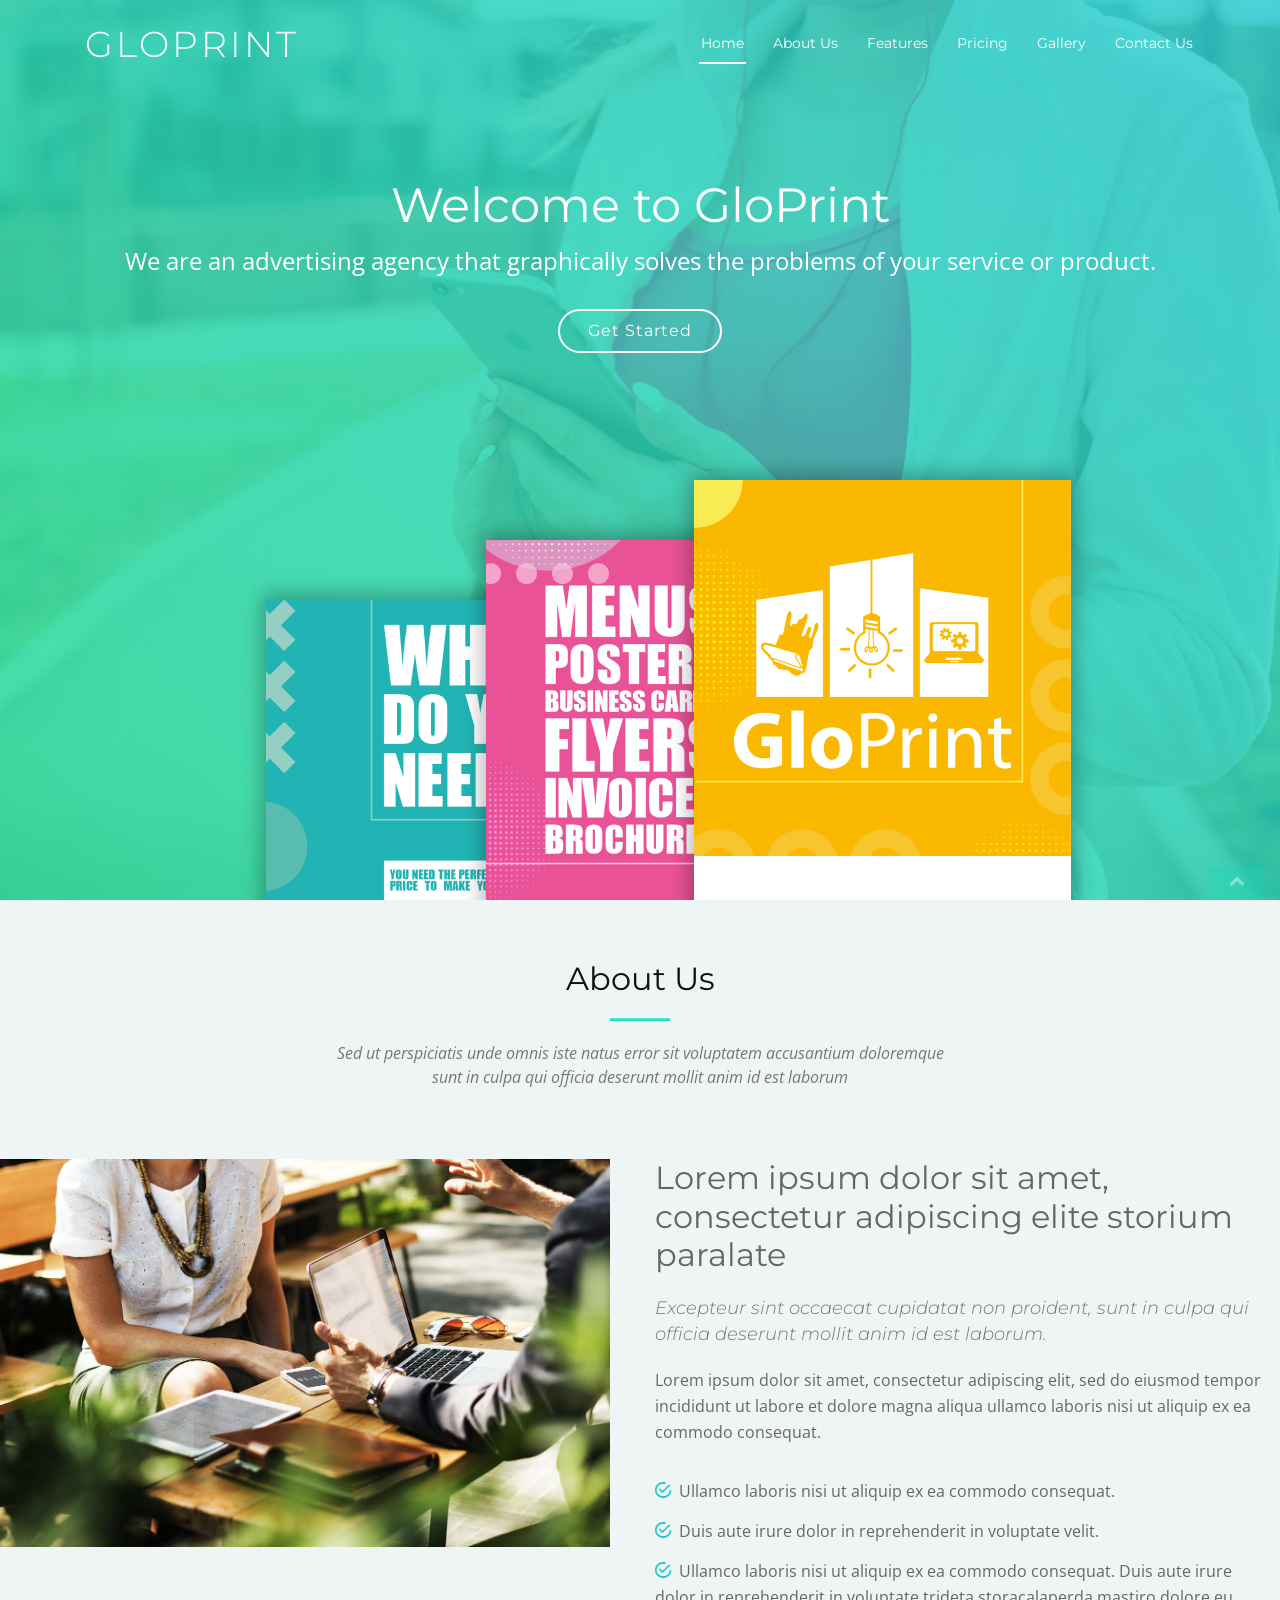
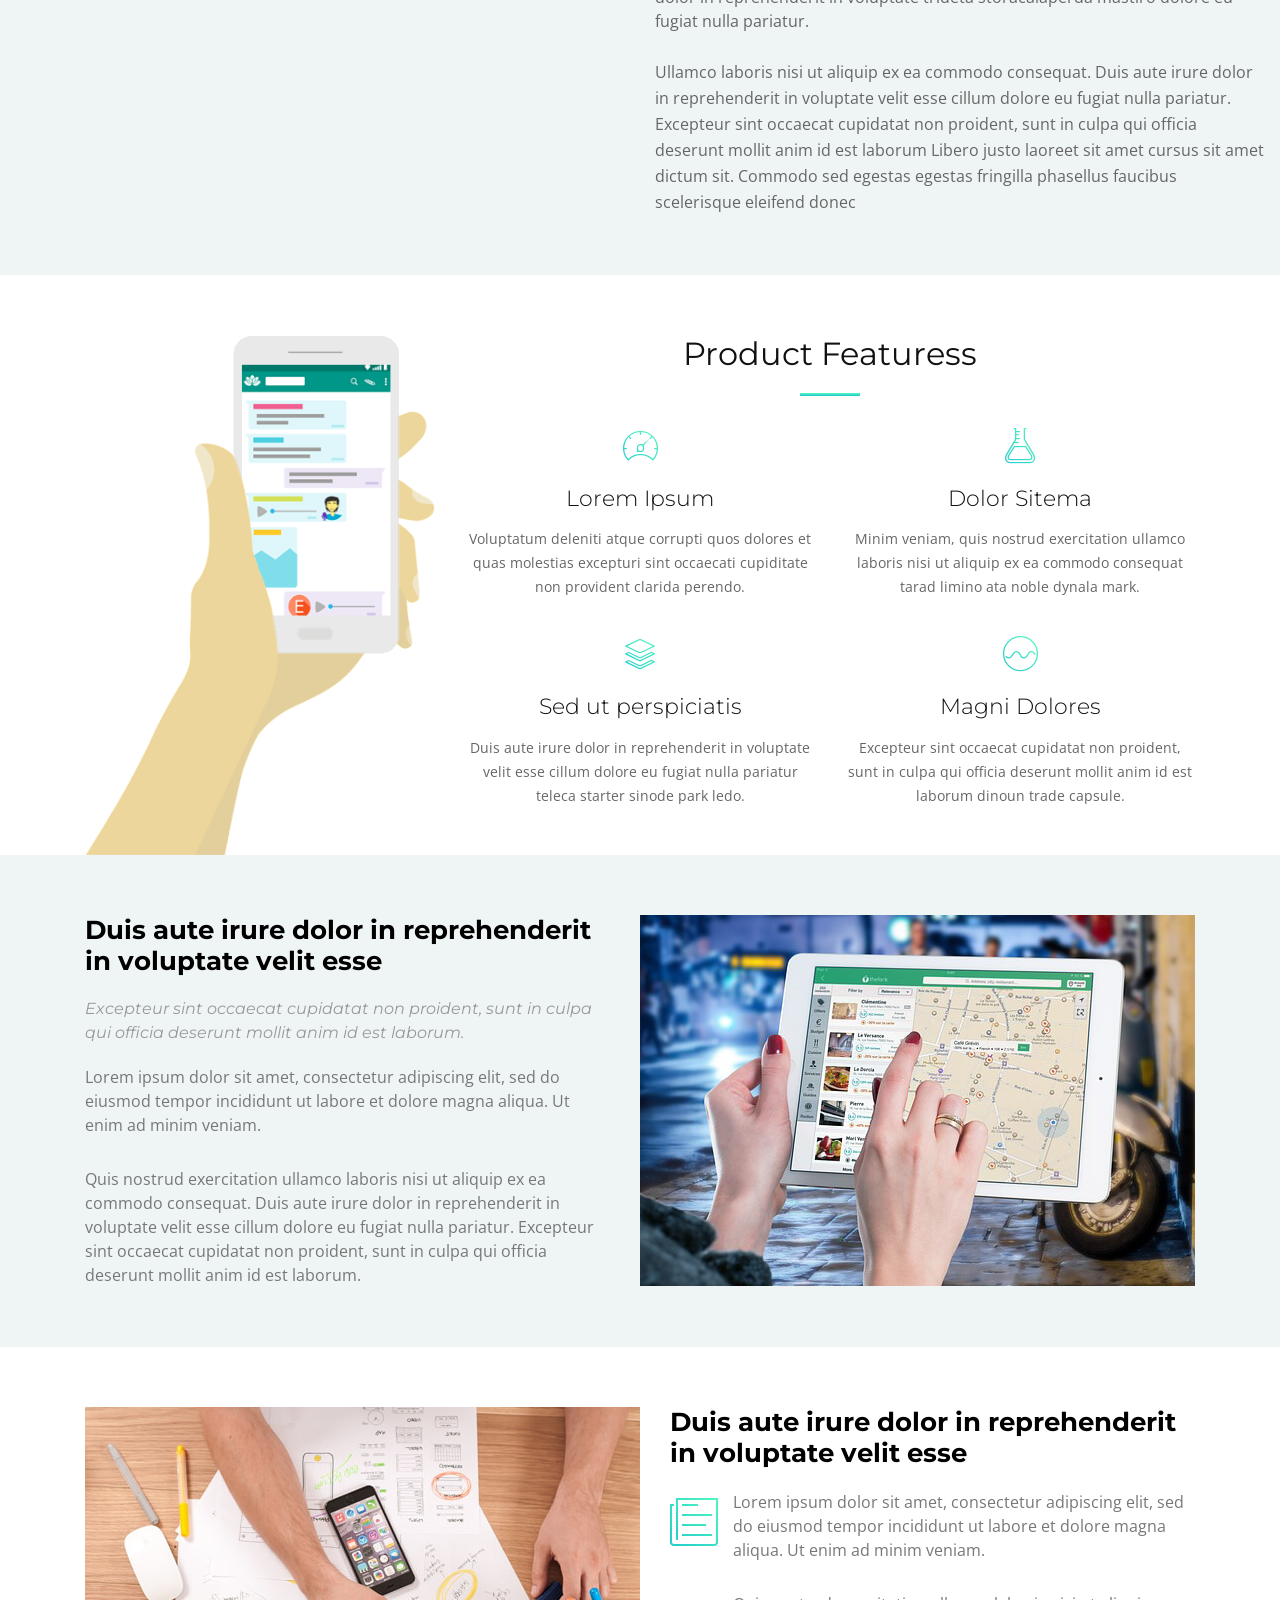
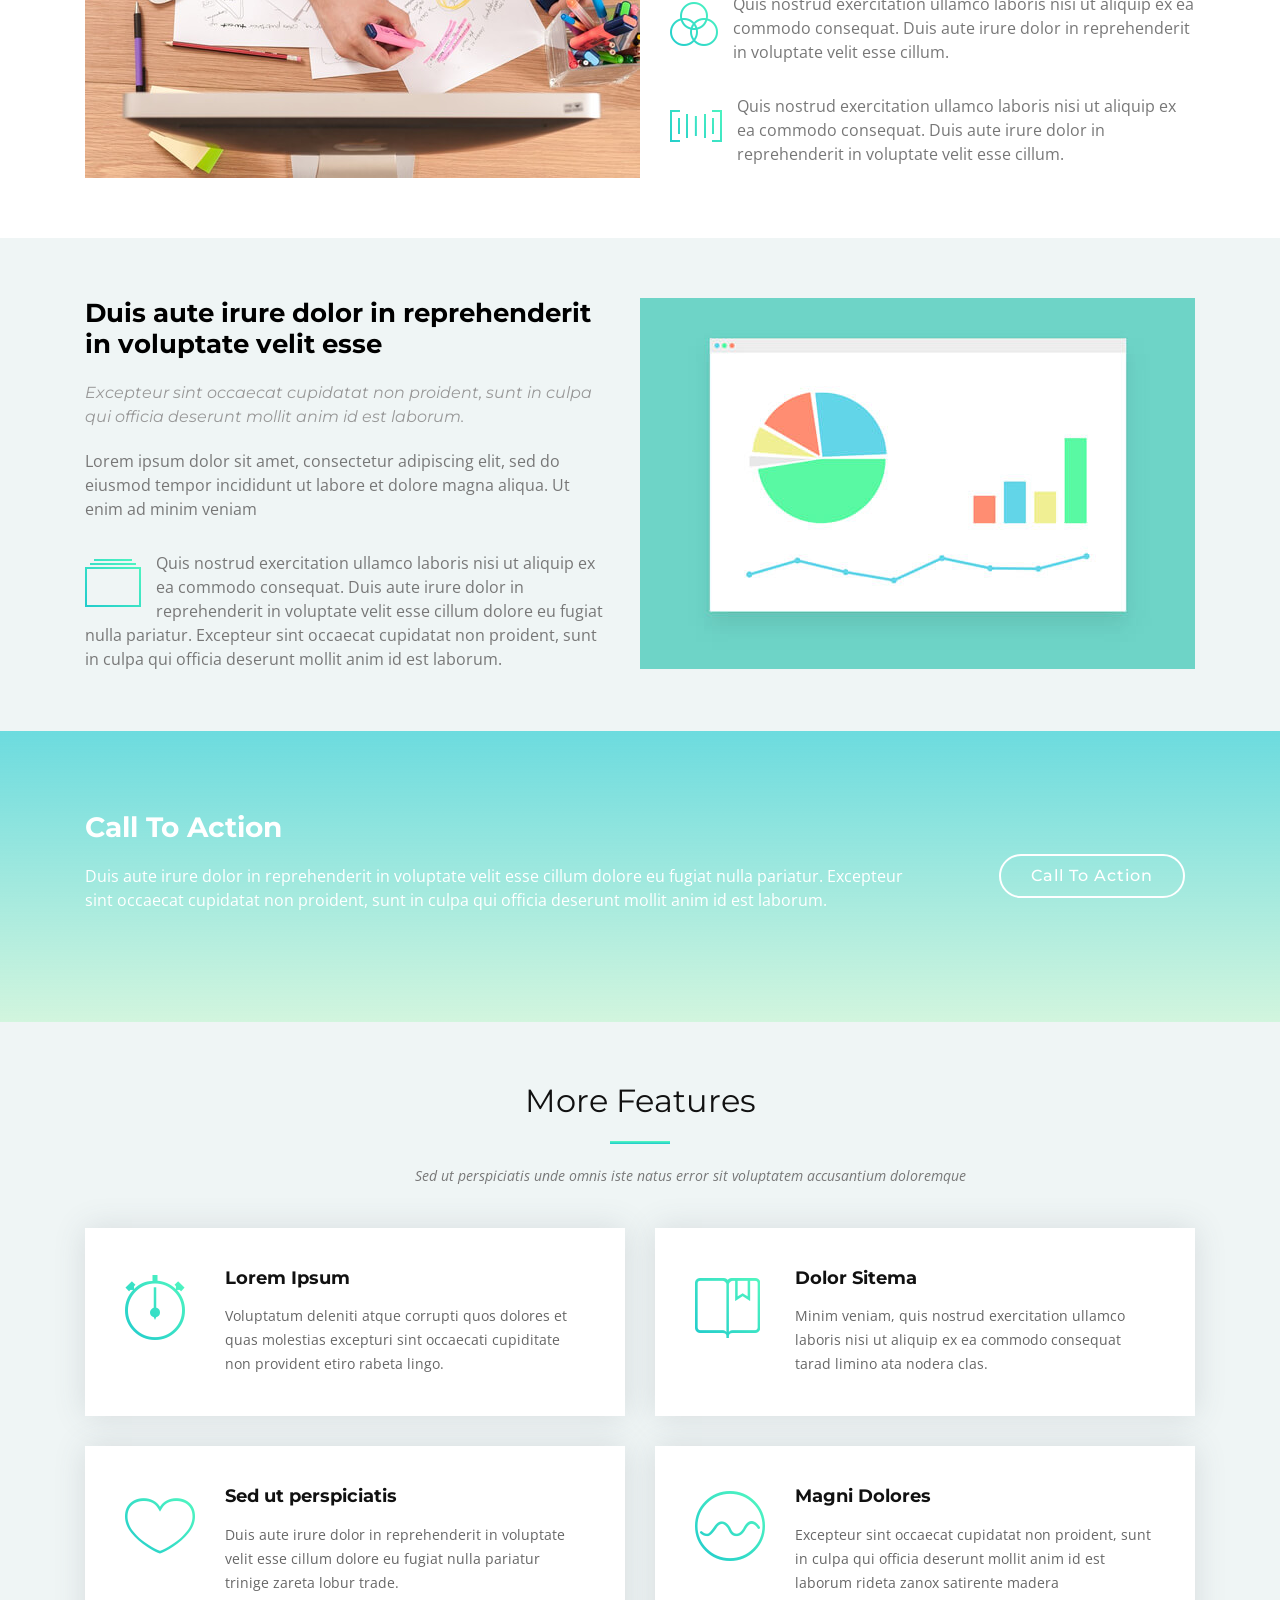
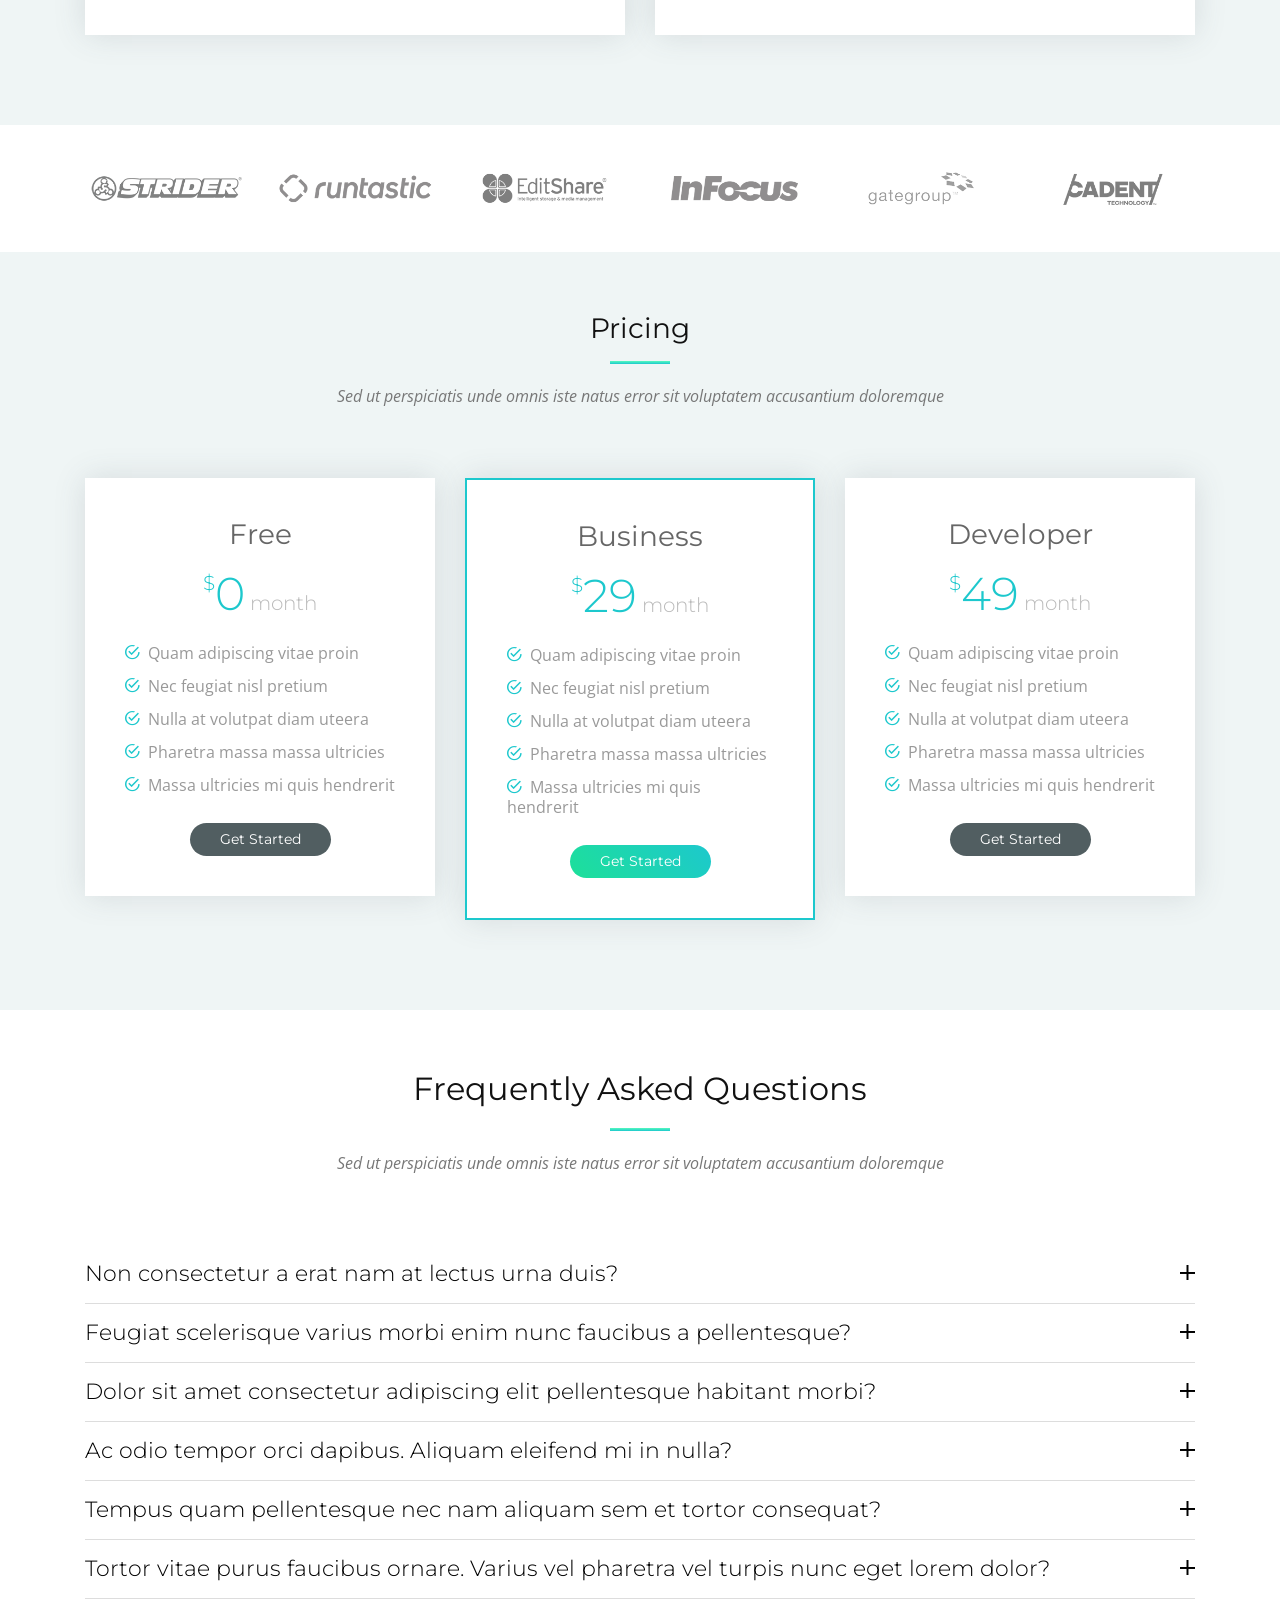
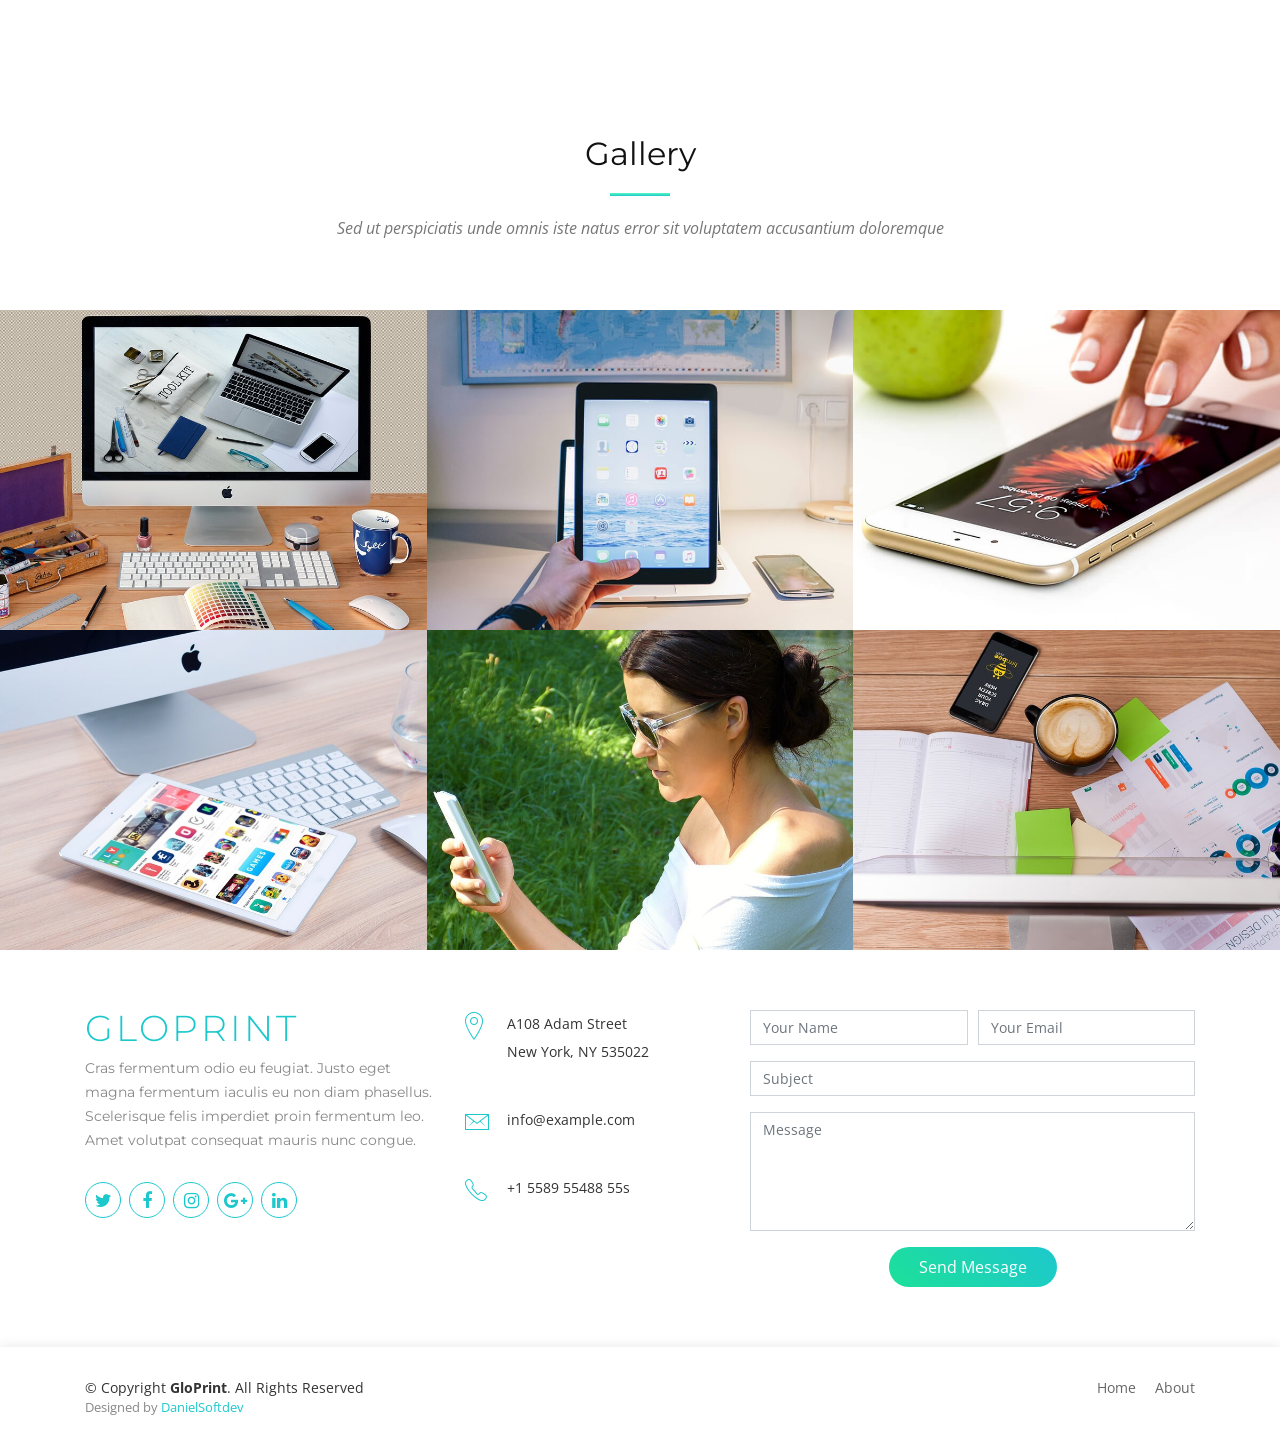
<file: index.html>
<!DOCTYPE html>
<html lang="en">

<head>
  <meta charset="utf-8">
  <meta content="width=device-width, initial-scale=1.0" name="viewport">

  <title>GloPrint</title>
  <meta content="" name="descriptison">
  <meta content="" name="keywords">

  <!-- Favicons -->
  <link href="assets/img/favicon.png" rel="icon">
  <link href="assets/img/apple-touch-icon.png" rel="apple-touch-icon">

  <!-- Google Fonts -->
  <link href="https://fonts.googleapis.com/css?family=Montserrat:300,400,500,700|Open+Sans:300,300i,400,400i,700,700i" rel="stylesheet">

  <!-- Vendor CSS Files -->
  <link href="assets/vendor/bootstrap/css/bootstrap.min.css" rel="stylesheet">
  <link href="assets/vendor/ionicons/css/ionicons.min.css" rel="stylesheet">
  <link href="assets/vendor/animate.css/animate.min.css" rel="stylesheet">
  <link href="assets/vendor/font-awesome/css/font-awesome.min.css" rel="stylesheet">
  <link href="assets/vendor/venobox/venobox.css" rel="stylesheet">

  <!-- Template Main CSS File -->
  <link href="assets/css/style.css" rel="stylesheet">

  <!-- =======================================================
  * Template Name: Avilon - v2.1.0
  * Template URL: https://bootstrapmade.com/avilon-bootstrap-landing-page-template/
  * Author: BootstrapMade.com
  * License: https://bootstrapmade.com/license/
  ======================================================== -->
</head>

<body>

  <!-- ======= Header ======= -->
  <header id="header" class="header-transparent">
    <div class="container">

      <div id="logo" class="pull-left">
        <h1><a href="index.html" class="scrollto">GloPrint</a></h1>
        <!-- Uncomment below if you prefer to use an image logo -->
        <!-- <a href="index.html"><img src="assets/img/logo.png" alt=""></a> -->
      </div>

      <nav id="nav-menu-container">
        <ul class="nav-menu">
          <li class="menu-active"><a href="index.html">Home</a></li>
          <li><a href="#about">About Us</a></li>
          <li><a href="#features">Features</a></li>
          <li><a href="#pricing">Pricing</a></li>
          <li><a href="#gallery">Gallery</a></li>
        
          <li><a href="#contact">Contact Us</a></li>
        </ul>
      </nav><!-- #nav-menu-container -->
    </div>
  </header><!-- End Header -->

  <!-- ======= Intro Section ======= -->
  <section id="intro">

    <div class="intro-text">
      <h2>Welcome to GloPrint</h2>
      <p>We are an advertising agency that graphically solves the problems of your service or product.</p>
      <a href="#about" class="btn-get-started scrollto">Get Started</a>
    </div>

    <div class="product-screens">

      <div class="product-screen-1 wow fadeInUp" data-wow-delay="0.4s" data-wow-duration="0.6s">
        <img src="assets/img/product-screen-1.jpg" alt="">
      </div>

      <div class="product-screen-2 wow fadeInUp" data-wow-delay="0.2s" data-wow-duration="0.6s">
        <img src="assets/img/product-screen-2.jpg" alt="">
      </div>

      <div class="product-screen-3 wow fadeInUp" data-wow-duration="0.6s">
        <img src="assets/img/product-screen-3.jpg" alt="">
      </div>

    </div>

  </section><!-- End Intro Section -->

  <main id="main">

    <!-- ======= About Section ======= -->
    <section id="about" class="section-bg">
      <div class="container-fluid">
        <div class="section-header">
          <h3 class="section-title">About Us</h3>
          <span class="section-divider"></span>
          <p class="section-description">
            Sed ut perspiciatis unde omnis iste natus error sit voluptatem accusantium doloremque<br>
            sunt in culpa qui officia deserunt mollit anim id est laborum
          </p>
        </div>

        <div class="row">
          <div class="col-lg-6 about-img wow fadeInLeft">
            <img src="assets/img/about-img.jpg" alt="">
          </div>

          <div class="col-lg-6 content wow fadeInRight">
            <h2>Lorem ipsum dolor sit amet, consectetur adipiscing elite storium paralate</h2>
            <h3>Excepteur sint occaecat cupidatat non proident, sunt in culpa qui officia deserunt mollit anim id est laborum.</h3>
            <p>
              Lorem ipsum dolor sit amet, consectetur adipiscing elit, sed do eiusmod tempor incididunt ut labore et dolore magna aliqua ullamco laboris nisi ut aliquip ex ea commodo consequat.
            </p>

            <ul>
              <li><i class="ion-android-checkmark-circle"></i> Ullamco laboris nisi ut aliquip ex ea commodo consequat.</li>
              <li><i class="ion-android-checkmark-circle"></i> Duis aute irure dolor in reprehenderit in voluptate velit.</li>
              <li><i class="ion-android-checkmark-circle"></i> Ullamco laboris nisi ut aliquip ex ea commodo consequat. Duis aute irure dolor in reprehenderit in voluptate trideta storacalaperda mastiro dolore eu fugiat nulla pariatur.</li>
            </ul>

            <p>
              Ullamco laboris nisi ut aliquip ex ea commodo consequat. Duis aute irure dolor in reprehenderit in voluptate velit esse cillum dolore eu fugiat nulla pariatur. Excepteur sint occaecat cupidatat non proident, sunt in culpa qui officia deserunt mollit anim id est laborum Libero justo laoreet sit amet cursus sit amet dictum sit. Commodo sed egestas egestas fringilla phasellus faucibus scelerisque eleifend donec
            </p>
          </div>
        </div>

      </div>
    </section><!-- End About Section -->

    <!-- ======= Featuress Section ======= -->
    <section id="features">
      <div class="container">

        <div class="row">

          <div class="col-lg-8 offset-lg-4">
            <div class="section-header wow fadeIn" data-wow-duration="1s">
              <h3 class="section-title">Product Featuress</h3>
              <span class="section-divider"></span>
            </div>
          </div>

          <div class="col-lg-4 col-md-5 features-img">
            <img src="assets/img/product-features.png" alt="" class="wow fadeInLeft">
          </div>

          <div class="col-lg-8 col-md-7 ">

            <div class="row">

              <div class="col-lg-6 col-md-6 box wow fadeInRight">
                <div class="icon"><i class="ion-ios-speedometer-outline"></i></div>
                <h4 class="title"><a href="">Lorem Ipsum</a></h4>
                <p class="description">Voluptatum deleniti atque corrupti quos dolores et quas molestias excepturi sint occaecati cupiditate non provident clarida perendo.</p>
              </div>
              <div class="col-lg-6 col-md-6 box wow fadeInRight" data-wow-delay="0.1s">
                <div class="icon"><i class="ion-ios-flask-outline"></i></div>
                <h4 class="title"><a href="">Dolor Sitema</a></h4>
                <p class="description">Minim veniam, quis nostrud exercitation ullamco laboris nisi ut aliquip ex ea commodo consequat tarad limino ata noble dynala mark.</p>
              </div>
              <div class="col-lg-6 col-md-6 box wow fadeInRight" data-wow-delay="0.2s">
                <div class="icon"><i class="ion-social-buffer-outline"></i></div>
                <h4 class="title"><a href="">Sed ut perspiciatis</a></h4>
                <p class="description">Duis aute irure dolor in reprehenderit in voluptate velit esse cillum dolore eu fugiat nulla pariatur teleca starter sinode park ledo.</p>
              </div>
              <div class="col-lg-6 col-md-6 box wow fadeInRight" data-wow-delay="0.3s">
                <div class="icon"><i class="ion-ios-analytics-outline"></i></div>
                <h4 class="title"><a href="">Magni Dolores</a></h4>
                <p class="description">Excepteur sint occaecat cupidatat non proident, sunt in culpa qui officia deserunt mollit anim id est laborum dinoun trade capsule.</p>
              </div>
            </div>

          </div>

        </div>

      </div>

    </section><!-- End Featuress Section -->

    <!-- ======= Advanced Featuress Section ======= -->
    <section id="advanced-features">

      <div class="features-row section-bg">
        <div class="container">
          <div class="row">
            <div class="col-12">
              <img class="advanced-feature-img-right wow fadeInRight" src="assets/img/advanced-feature-1.jpg" alt="">
              <div class="wow fadeInLeft">
                <h2>Duis aute irure dolor in reprehenderit in voluptate velit esse</h2>
                <h3>Excepteur sint occaecat cupidatat non proident, sunt in culpa qui officia deserunt mollit anim id est laborum.</h3>
                <p>Lorem ipsum dolor sit amet, consectetur adipiscing elit, sed do eiusmod tempor incididunt ut labore et dolore magna aliqua. Ut enim ad minim veniam.</p>
                <p>Quis nostrud exercitation ullamco laboris nisi ut aliquip ex ea commodo consequat. Duis aute irure dolor in reprehenderit in voluptate velit esse cillum dolore eu fugiat nulla pariatur. Excepteur sint occaecat cupidatat non proident, sunt in culpa qui officia deserunt mollit anim id est laborum.</p>
              </div>
            </div>
          </div>
        </div>
      </div>

      <div class="features-row">
        <div class="container">
          <div class="row">
            <div class="col-12">
              <img class="advanced-feature-img-left" src="assets/img/advanced-feature-2.jpg" alt="">
              <div class="wow fadeInRight">
                <h2>Duis aute irure dolor in reprehenderit in voluptate velit esse</h2>
                <i class="ion-ios-paper-outline" class="wow fadeInRight" data-wow-duration="0.5s"></i>
                <p class="wow fadeInRight" data-wow-duration="0.5s">Lorem ipsum dolor sit amet, consectetur adipiscing elit, sed do eiusmod tempor incididunt ut labore et dolore magna aliqua. Ut enim ad minim veniam.</p>
                <i class="ion-ios-color-filter-outline wow fadeInRight" data-wow-delay="0.2s" data-wow-duration="0.5s"></i>
                <p class="wow fadeInRight" data-wow-delay="0.2s" data-wow-duration="0.5s">Quis nostrud exercitation ullamco laboris nisi ut aliquip ex ea commodo consequat. Duis aute irure dolor in reprehenderit in voluptate velit esse cillum.</p>
                <i class="ion-ios-barcode-outline wow fadeInRight" data-wow-delay="0.4" data-wow-duration="0.5s"></i>
                <p class="wow fadeInRight" data-wow-delay="0.4s" data-wow-duration="0.5s">Quis nostrud exercitation ullamco laboris nisi ut aliquip ex ea commodo consequat. Duis aute irure dolor in reprehenderit in voluptate velit esse cillum.</p>
              </div>
            </div>
          </div>
        </div>
      </div>

      <div class="features-row section-bg">
        <div class="container">
          <div class="row">
            <div class="col-12">
              <img class="advanced-feature-img-right wow fadeInRight" src="assets/img/advanced-feature-3.jpg" alt="">
              <div class="wow fadeInLeft">
                <h2>Duis aute irure dolor in reprehenderit in voluptate velit esse</h2>
                <h3>Excepteur sint occaecat cupidatat non proident, sunt in culpa qui officia deserunt mollit anim id est laborum.</h3>
                <p>Lorem ipsum dolor sit amet, consectetur adipiscing elit, sed do eiusmod tempor incididunt ut labore et dolore magna aliqua. Ut enim ad minim veniam</p>
                <i class="ion-ios-albums-outline"></i>
                <p>Quis nostrud exercitation ullamco laboris nisi ut aliquip ex ea commodo consequat. Duis aute irure dolor in reprehenderit in voluptate velit esse cillum dolore eu fugiat nulla pariatur. Excepteur sint occaecat cupidatat non proident, sunt in culpa qui officia deserunt mollit anim id est laborum.</p>
              </div>
            </div>
          </div>
        </div>
      </div>
    </section><!-- End Advanced Featuress Section -->

    <!-- ======= Call To Action Section ======= -->
    <section id="call-to-action">
      <div class="container">
        <div class="row">
          <div class="col-lg-9 text-center text-lg-left">
            <h3 class="cta-title">Call To Action</h3>
            <p class="cta-text"> Duis aute irure dolor in reprehenderit in voluptate velit esse cillum dolore eu fugiat nulla pariatur. Excepteur sint occaecat cupidatat non proident, sunt in culpa qui officia deserunt mollit anim id est laborum.</p>
          </div>
          <div class="col-lg-3 cta-btn-container text-center">
            <a class="cta-btn align-middle" href="#">Call To Action</a>
          </div>
        </div>

      </div>
    </section><!-- End Call To Action Section -->

    <!-- ======= More Features Section ======= -->
    <section id="more-features" class="section-bg">
      <div class="container">

        <div class="section-header">
          <h3 class="section-title">More Features</h3>
          <span class="section-divider"></span>
          <p class="section-description">Sed ut perspiciatis unde omnis iste natus error sit voluptatem accusantium doloremque</p>
        </div>

        <div class="row">

          <div class="col-lg-6">
            <div class="box wow fadeInLeft">
              <div class="icon"><i class="ion-ios-stopwatch-outline"></i></div>
              <h4 class="title"><a href="">Lorem Ipsum</a></h4>
              <p class="description">Voluptatum deleniti atque corrupti quos dolores et quas molestias excepturi sint occaecati cupiditate non provident etiro rabeta lingo.</p>
            </div>
          </div>

          <div class="col-lg-6">
            <div class="box wow fadeInRight">
              <div class="icon"><i class="ion-ios-bookmarks-outline"></i></div>
              <h4 class="title"><a href="">Dolor Sitema</a></h4>
              <p class="description">Minim veniam, quis nostrud exercitation ullamco laboris nisi ut aliquip ex ea commodo consequat tarad limino ata nodera clas.</p>
            </div>
          </div>

          <div class="col-lg-6">
            <div class="box wow fadeInLeft">
              <div class="icon"><i class="ion-ios-heart-outline"></i></div>
              <h4 class="title"><a href="">Sed ut perspiciatis</a></h4>
              <p class="description">Duis aute irure dolor in reprehenderit in voluptate velit esse cillum dolore eu fugiat nulla pariatur trinige zareta lobur trade.</p>
            </div>
          </div>

          <div class="col-lg-6">
            <div class="box wow fadeInRight">
              <div class="icon"><i class="ion-ios-analytics-outline"></i></div>
              <h4 class="title"><a href="">Magni Dolores</a></h4>
              <p class="description">Excepteur sint occaecat cupidatat non proident, sunt in culpa qui officia deserunt mollit anim id est laborum rideta zanox satirente madera</p>
            </div>
          </div>

        </div>
      </div>
    </section><!-- End More Features Section -->

    <!-- ======= Clients Section ======= -->
    <section id="clients">
      <div class="container">

        <div class="row wow fadeInUp">

          <div class="col-md-2">
            <img src="assets/img/clients/client-1.png" alt="">
          </div>

          <div class="col-md-2">
            <img src="assets/img/clients/client-2.png" alt="">
          </div>

          <div class="col-md-2">
            <img src="assets/img/clients/client-3.png" alt="">
          </div>

          <div class="col-md-2">
            <img src="assets/img/clients/client-4.png" alt="">
          </div>

          <div class="col-md-2">
            <img src="assets/img/clients/client-5.png" alt="">
          </div>

          <div class="col-md-2">
            <img src="assets/img/clients/client-6.png" alt="">
          </div>

        </div>
      </div>
    </section><!-- End Clients Section -->

    <!-- ======= Pricing Section ======= -->
    <section id="pricing" class="section-bg">
      <div class="container">

        <div class="section-header">
          <h3 class="section-title">Pricing</h3>
          <span class="section-divider"></span>
          <p class="section-description">Sed ut perspiciatis unde omnis iste natus error sit voluptatem accusantium doloremque</p>
        </div>

        <div class="row">

          <div class="col-lg-4 col-md-6">
            <div class="box wow fadeInLeft">
              <h3>Free</h3>
              <h4><sup>$</sup>0<span> month</span></h4>
              <ul>
                <li><i class="ion-android-checkmark-circle"></i> Quam adipiscing vitae proin</li>
                <li><i class="ion-android-checkmark-circle"></i> Nec feugiat nisl pretium</li>
                <li><i class="ion-android-checkmark-circle"></i> Nulla at volutpat diam uteera</li>
                <li><i class="ion-android-checkmark-circle"></i> Pharetra massa massa ultricies</li>
                <li><i class="ion-android-checkmark-circle"></i> Massa ultricies mi quis hendrerit</li>
              </ul>
              <a href="#" class="get-started-btn">Get Started</a>
            </div>
          </div>

          <div class="col-lg-4 col-md-6">
            <div class="box featured wow fadeInUp">
              <h3>Business</h3>
              <h4><sup>$</sup>29<span> month</span></h4>
              <ul>
                <li><i class="ion-android-checkmark-circle"></i> Quam adipiscing vitae proin</li>
                <li><i class="ion-android-checkmark-circle"></i> Nec feugiat nisl pretium</li>
                <li><i class="ion-android-checkmark-circle"></i> Nulla at volutpat diam uteera</li>
                <li><i class="ion-android-checkmark-circle"></i> Pharetra massa massa ultricies</li>
                <li><i class="ion-android-checkmark-circle"></i> Massa ultricies mi quis hendrerit</li>
              </ul>
              <a href="#" class="get-started-btn">Get Started</a>
            </div>
          </div>

          <div class="col-lg-4 col-md-6">
            <div class="box wow fadeInRight">
              <h3>Developer</h3>
              <h4><sup>$</sup>49<span> month</span></h4>
              <ul>
                <li><i class="ion-android-checkmark-circle"></i> Quam adipiscing vitae proin</li>
                <li><i class="ion-android-checkmark-circle"></i> Nec feugiat nisl pretium</li>
                <li><i class="ion-android-checkmark-circle"></i> Nulla at volutpat diam uteera</li>
                <li><i class="ion-android-checkmark-circle"></i> Pharetra massa massa ultricies</li>
                <li><i class="ion-android-checkmark-circle"></i> Massa ultricies mi quis hendrerit</li>
              </ul>
              <a href="#" class="get-started-btn">Get Started</a>
            </div>
          </div>

        </div>
      </div>
    </section><!-- End Pricing Section -->

    <!-- ======= Frequently Asked Questions Section ======= -->
    <section id="faq">
      <div class="container">

        <div class="section-header">
          <h3 class="section-title">Frequently Asked Questions</h3>
          <span class="section-divider"></span>
          <p class="section-description">Sed ut perspiciatis unde omnis iste natus error sit voluptatem accusantium doloremque</p>
        </div>

        <ul id="faq-list" class="wow fadeInUp">
          <li>
            <a data-toggle="collapse" class="collapsed" href="#faq1">Non consectetur a erat nam at lectus urna duis? <i class="ion-android-remove"></i></a>
            <div id="faq1" class="collapse" data-parent="#faq-list">
              <p>
                Feugiat pretium nibh ipsum consequat. Tempus iaculis urna id volutpat lacus laoreet non curabitur gravida. Venenatis lectus magna fringilla urna porttitor rhoncus dolor purus non.
              </p>
            </div>
          </li>

          <li>
            <a data-toggle="collapse" href="#faq2" class="collapsed">Feugiat scelerisque varius morbi enim nunc faucibus a pellentesque? <i class="ion-android-remove"></i></a>
            <div id="faq2" class="collapse" data-parent="#faq-list">
              <p>
                Dolor sit amet consectetur adipiscing elit pellentesque habitant morbi. Id interdum velit laoreet id donec ultrices. Fringilla phasellus faucibus scelerisque eleifend donec pretium. Est pellentesque elit ullamcorper dignissim. Mauris ultrices eros in cursus turpis massa tincidunt dui.
              </p>
            </div>
          </li>

          <li>
            <a data-toggle="collapse" href="#faq3" class="collapsed">Dolor sit amet consectetur adipiscing elit pellentesque habitant morbi? <i class="ion-android-remove"></i></a>
            <div id="faq3" class="collapse" data-parent="#faq-list">
              <p>
                Eleifend mi in nulla posuere sollicitudin aliquam ultrices sagittis orci. Faucibus pulvinar elementum integer enim. Sem nulla pharetra diam sit amet nisl suscipit. Rutrum tellus pellentesque eu tincidunt. Lectus urna duis convallis convallis tellus. Urna molestie at elementum eu facilisis sed odio morbi quis
              </p>
            </div>
          </li>

          <li>
            <a data-toggle="collapse" href="#faq4" class="collapsed">Ac odio tempor orci dapibus. Aliquam eleifend mi in nulla? <i class="ion-android-remove"></i></a>
            <div id="faq4" class="collapse" data-parent="#faq-list">
              <p>
                Dolor sit amet consectetur adipiscing elit pellentesque habitant morbi. Id interdum velit laoreet id donec ultrices. Fringilla phasellus faucibus scelerisque eleifend donec pretium. Est pellentesque elit ullamcorper dignissim. Mauris ultrices eros in cursus turpis massa tincidunt dui.
              </p>
            </div>
          </li>

          <li>
            <a data-toggle="collapse" href="#faq5" class="collapsed">Tempus quam pellentesque nec nam aliquam sem et tortor consequat? <i class="ion-android-remove"></i></a>
            <div id="faq5" class="collapse" data-parent="#faq-list">
              <p>
                Molestie a iaculis at erat pellentesque adipiscing commodo. Dignissim suspendisse in est ante in. Nunc vel risus commodo viverra maecenas accumsan. Sit amet nisl suscipit adipiscing bibendum est. Purus gravida quis blandit turpis cursus in
              </p>
            </div>
          </li>

          <li>
            <a data-toggle="collapse" href="#faq6" class="collapsed">Tortor vitae purus faucibus ornare. Varius vel pharetra vel turpis nunc eget lorem dolor? <i class="ion-android-remove"></i></a>
            <div id="faq6" class="collapse" data-parent="#faq-list">
              <p>
                Laoreet sit amet cursus sit amet dictum sit amet justo. Mauris vitae ultricies leo integer malesuada nunc vel. Tincidunt eget nullam non nisi est sit amet. Turpis nunc eget lorem dolor sed. Ut venenatis tellus in metus vulputate eu scelerisque. Pellentesque diam volutpat commodo sed egestas egestas fringilla phasellus faucibus. Nibh tellus molestie nunc non blandit massa enim nec.
              </p>
            </div>
          </li>

        </ul>

      </div>
    </section><!-- End Frequently Asked Questions Section -->


    <!-- ======= Gallery Section ======= -->
    <section id="gallery">
      <div class="container-fluid">
        <div class="section-header">
          <h3 class="section-title">Gallery</h3>
          <span class="section-divider"></span>
          <p class="section-description">Sed ut perspiciatis unde omnis iste natus error sit voluptatem accusantium doloremque</p>
        </div>

        <div class="row no-gutters">

          <div class="col-lg-4 col-md-6">
            <div class="gallery-item wow fadeInUp">
              <a href="assets/img/gallery/gallery-1.jpg" data-gall="portfolioGallery" class="venobox">
                <img src="assets/img/gallery/gallery-1.jpg" alt="">
              </a>
            </div>
          </div>

          <div class="col-lg-4 col-md-6">
            <div class="gallery-item wow fadeInUp">
              <a href="assets/img/gallery/gallery-2.jpg" data-gall="portfolioGallery" class="venobox">
                <img src="assets/img/gallery/gallery-2.jpg" alt="">
              </a>
            </div>
          </div>

          <div class="col-lg-4 col-md-6">
            <div class="gallery-item wow fadeInUp">
              <a href="assets/img/gallery/gallery-3.jpg" data-gall="portfolioGallery" class="venobox">
                <img src="assets/img/gallery/gallery-3.jpg" alt="">
              </a>
            </div>
          </div>

          <div class="col-lg-4 col-md-6">
            <div class="gallery-item wow fadeInUp">
              <a href="assets/img/gallery/gallery-4.jpg" data-gall="portfolioGallery" class="venobox">
                <img src="assets/img/gallery/gallery-4.jpg" alt="">
              </a>
            </div>
          </div>

          <div class="col-lg-4 col-md-6">
            <div class="gallery-item wow fadeInUp">
              <a href="assets/img/gallery/gallery-5.jpg" data-gall="portfolioGallery" class="venobox">
                <img src="assets/img/gallery/gallery-5.jpg" alt="">
              </a>
            </div>
          </div>

          <div class="col-lg-4 col-md-6">
            <div class="gallery-item wow fadeInUp">
              <a href="assets/img/gallery/gallery-6.jpg" data-gall="portfolioGallery" class="venobox">
                <img src="assets/img/gallery/gallery-6.jpg" alt="">
              </a>
            </div>
          </div>

        </div>

      </div>
    </section><!-- End Gallery Section -->

    <!-- ======= Contact Section ======= -->
    <section id="contact">
      <div class="container">
        <div class="row wow fadeInUp">

          <div class="col-lg-4 col-md-4">
            <div class="contact-about">
              <h3>GloPrint</h3>
              <p>Cras fermentum odio eu feugiat. Justo eget magna fermentum iaculis eu non diam phasellus. Scelerisque felis imperdiet proin fermentum leo. Amet volutpat consequat mauris nunc congue.</p>
              <div class="social-links">
                <a href="#" class="twitter"><i class="fa fa-twitter"></i></a>
                <a href="#" class="facebook"><i class="fa fa-facebook"></i></a>
                <a href="#" class="instagram"><i class="fa fa-instagram"></i></a>
                <a href="#" class="google-plus"><i class="fa fa-google-plus"></i></a>
                <a href="#" class="linkedin"><i class="fa fa-linkedin"></i></a>
              </div>
            </div>
          </div>

          <div class="col-lg-3 col-md-4">
            <div class="info">
              <div>
                <i class="ion-ios-location-outline"></i>
                <p>A108 Adam Street<br>New York, NY 535022</p>
              </div>

              <div>
                <i class="ion-ios-email-outline"></i>
                <p>info@example.com</p>
              </div>

              <div>
                <i class="ion-ios-telephone-outline"></i>
                <p>+1 5589 55488 55s</p>
              </div>

            </div>
          </div>

          <div class="col-lg-5 col-md-8">
            <div class="form">
              <form action="forms/contact.php" method="post" role="form" class="php-email-form">
                <div class="form-row">
                  <div class="form-group col-lg-6">
                    <input type="text" name="name" class="form-control" id="name" placeholder="Your Name" data-rule="minlen:4" data-msg="Please enter at least 4 chars">
                    <div class="validate"></div>
                  </div>
                  <div class="form-group col-lg-6">
                    <input type="email" class="form-control" name="email" id="email" placeholder="Your Email" data-rule="email" data-msg="Please enter a valid email">
                    <div class="validate"></div>
                  </div>
                </div>
                <div class="form-group">
                  <input type="text" class="form-control" name="subject" id="subject" placeholder="Subject" data-rule="minlen:4" data-msg="Please enter at least 8 chars of subject">
                  <div class="validate"></div>
                </div>
                <div class="form-group">
                  <textarea class="form-control" name="message" rows="5" data-rule="required" data-msg="Please write something for us" placeholder="Message"></textarea>
                  <div class="validate"></div>
                </div>
                <div class="mb-3">
                  <div class="loading">Loading</div>
                  <div class="error-message"></div>
                  <div class="sent-message">Your message has been sent. Thank you!</div>
                </div>
                <div class="text-center"><button type="submit" title="Send Message">Send Message</button></div>
              </form>
            </div>
          </div>

        </div>

      </div>
    </section><!-- End Contact Section -->

  </main><!-- End #main -->

  <!-- ======= Footer ======= -->
  <footer id="footer">
    <div class="container">
      <div class="row">
        <div class="col-lg-6 text-lg-left text-center">
          <div class="copyright">
            &copy; Copyright <strong>GloPrint</strong>. All Rights Reserved
          </div>
          <div class="credits">
            <!--
            All the links in the footer should remain intact.
            You can delete the links only if you purchased the pro version.
            Licensing information: https://bootstrapmade.com/license/
            Purchase the pro version with working PHP/AJAX contact form: https://bootstrapmade.com/buy/?theme=Avilon
          -->
            Designed by <a href="https://danielsoftdev.com/">DanielSoftdev</a>
          </div>
        </div>
        <div class="col-lg-6">
          <nav class="footer-links text-lg-right text-center pt-2 pt-lg-0">
            <a href="#intro" class="scrollto">Home</a>
            <a href="#about" class="scrollto">About</a>
          </nav>
        </div>
      </div>
    </div>
  </footer><!-- End  Footer -->

  <a href="#" class="back-to-top"><i class="fa fa-chevron-up"></i></a>

  <!-- Vendor JS Files -->
  <script src="assets/vendor/jquery/jquery.min.js"></script>
  <script src="assets/vendor/bootstrap/js/bootstrap.bundle.min.js"></script>
  <script src="assets/vendor/jquery.easing/jquery.easing.min.js"></script>
  <script src="assets/vendor/php-email-form/validate.js"></script>
  <script src="assets/vendor/wow/wow.min.js"></script>
  <script src="assets/vendor/venobox/venobox.min.js"></script>
  <script src="assets/vendor/superfish/superfish.min.js"></script>
  <script src="assets/vendor/hoverIntent/hoverIntent.js"></script>

  <!-- Template Main JS File -->
  <script src="assets/js/main.js"></script>

</body>

</html>
</file>
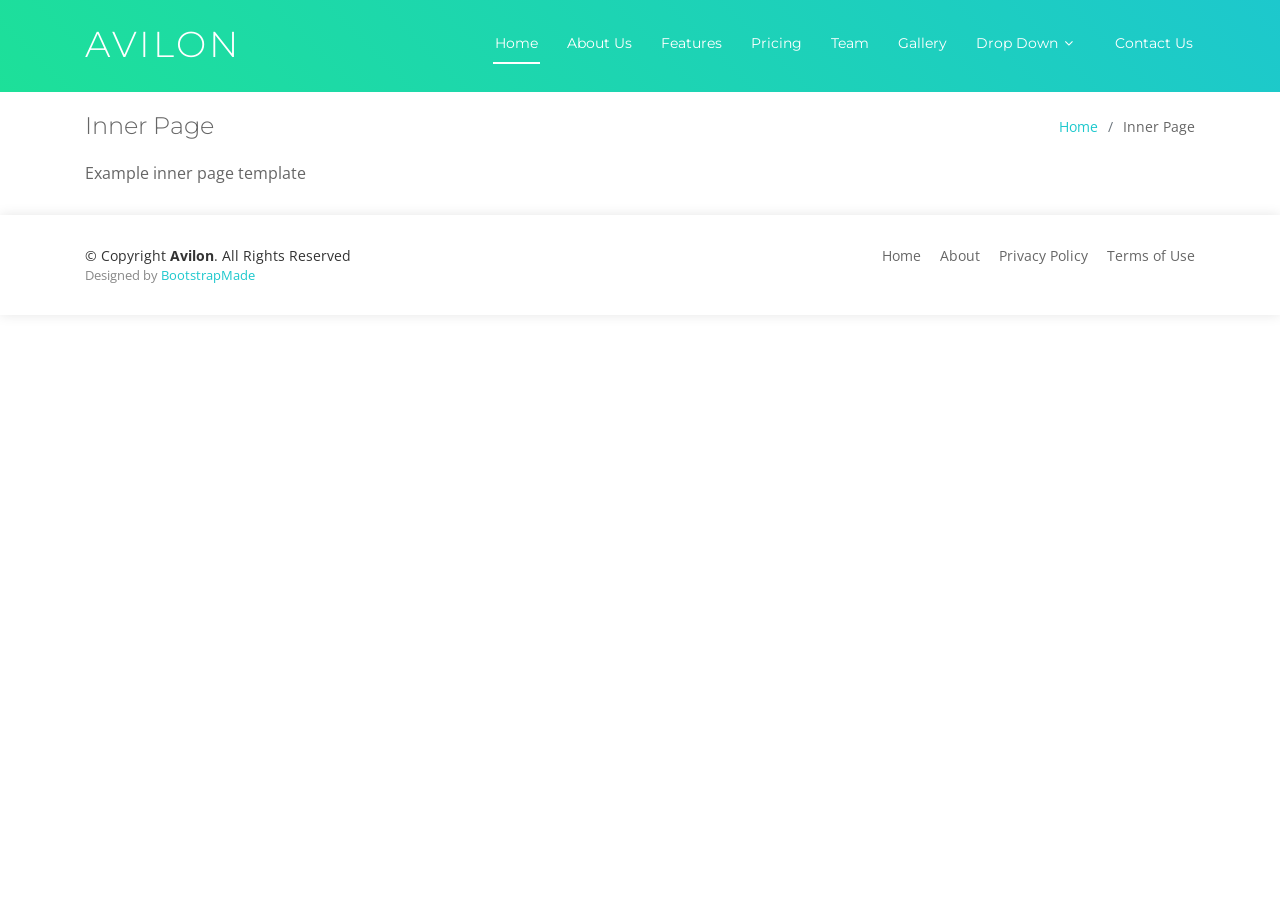
<file: inner-page.html>
<!DOCTYPE html>
<html lang="en">

<head>
  <meta charset="utf-8">
  <meta content="width=device-width, initial-scale=1.0" name="viewport">

  <title>Inner Page - Avilon Bootstrap Template</title>
  <meta content="" name="descriptison">
  <meta content="" name="keywords">

  <!-- Favicons -->
  <link href="assets/img/favicon.png" rel="icon">
  <link href="assets/img/apple-touch-icon.png" rel="apple-touch-icon">

  <!-- Google Fonts -->
  <link href="https://fonts.googleapis.com/css?family=Montserrat:300,400,500,700|Open+Sans:300,300i,400,400i,700,700i" rel="stylesheet">

  <!-- Vendor CSS Files -->
  <link href="assets/vendor/bootstrap/css/bootstrap.min.css" rel="stylesheet">
  <link href="assets/vendor/ionicons/css/ionicons.min.css" rel="stylesheet">
  <link href="assets/vendor/animate.css/animate.min.css" rel="stylesheet">
  <link href="assets/vendor/font-awesome/css/font-awesome.min.css" rel="stylesheet">
  <link href="assets/vendor/venobox/venobox.css" rel="stylesheet">

  <!-- Template Main CSS File -->
  <link href="assets/css/style.css" rel="stylesheet">

  <!-- =======================================================
  * Template Name: Avilon - v2.1.0
  * Template URL: https://bootstrapmade.com/avilon-bootstrap-landing-page-template/
  * Author: BootstrapMade.com
  * License: https://bootstrapmade.com/license/
  ======================================================== -->
</head>

<body>

  <!-- ======= Header ======= -->
  <header id="header">
    <div class="container">

      <div id="logo" class="pull-left">
        <h1><a href="index.html" class="scrollto">Avilon</a></h1>
        <!-- Uncomment below if you prefer to use an image logo -->
        <!-- <a href="index.html"><img src="assets/img/logo.png" alt=""></a> -->
      </div>

      <nav id="nav-menu-container">
        <ul class="nav-menu">
          <li class="menu-active"><a href="index.html">Home</a></li>
          <li><a href="#about">About Us</a></li>
          <li><a href="#features">Features</a></li>
          <li><a href="#pricing">Pricing</a></li>
          <li><a href="#team">Team</a></li>
          <li><a href="#gallery">Gallery</a></li>
          <li class="menu-has-children"><a href="">Drop Down</a>
            <ul>
              <li><a href="#">Drop Down 1</a></li>
              <li class="menu-has-children"><a href="#">Drop Down 2</a>
                <ul>
                  <li><a href="#">Deep Drop Down 1</a></li>
                  <li><a href="#">Deep Drop Down 2</a></li>
                  <li><a href="#">Deep Drop Down 3</a></li>
                  <li><a href="#">Deep Drop Down 4</a></li>
                  <li><a href="#">Deep Drop Down 5</a></li>
                </ul>
              </li>
              <li><a href="#">Drop Down 3</a></li>
              <li><a href="#">Drop Down 4</a></li>
              <li><a href="#">Drop Down 5</a></li>
            </ul>
          </li>
          <li><a href="#contact">Contact Us</a></li>
        </ul>
      </nav><!-- #nav-menu-container -->
    </div>
  </header><!-- End Header -->

  <main id="main">

    <!-- ======= Breadcrumbs Section ======= -->
    <section class="breadcrumbs">
      <div class="container">

        <div class="d-flex justify-content-between align-items-center">
          <h2>Inner Page</h2>
          <ol>
            <li><a href="index.html">Home</a></li>
            <li>Inner Page</li>
          </ol>
        </div>

      </div>
    </section><!-- End Breadcrumbs Section -->

    <section class="inner-page">
      <div class="container">
        <p>
          Example inner page template
        </p>
      </div>
    </section>

  </main><!-- End #main -->

  <!-- ======= Footer ======= -->
  <footer id="footer">
    <div class="container">
      <div class="row">
        <div class="col-lg-6 text-lg-left text-center">
          <div class="copyright">
            &copy; Copyright <strong>Avilon</strong>. All Rights Reserved
          </div>
          <div class="credits">
            <!--
            All the links in the footer should remain intact.
            You can delete the links only if you purchased the pro version.
            Licensing information: https://bootstrapmade.com/license/
            Purchase the pro version with working PHP/AJAX contact form: https://bootstrapmade.com/buy/?theme=Avilon
          -->
            Designed by <a href="https://bootstrapmade.com/">BootstrapMade</a>
          </div>
        </div>
        <div class="col-lg-6">
          <nav class="footer-links text-lg-right text-center pt-2 pt-lg-0">
            <a href="#intro" class="scrollto">Home</a>
            <a href="#about" class="scrollto">About</a>
            <a href="#">Privacy Policy</a>
            <a href="#">Terms of Use</a>
          </nav>
        </div>
      </div>
    </div>
  </footer><!-- End  Footer -->

  <a href="#" class="back-to-top"><i class="fa fa-chevron-up"></i></a>

  <!-- Vendor JS Files -->
  <script src="assets/vendor/jquery/jquery.min.js"></script>
  <script src="assets/vendor/bootstrap/js/bootstrap.bundle.min.js"></script>
  <script src="assets/vendor/jquery.easing/jquery.easing.min.js"></script>
  <script src="assets/vendor/php-email-form/validate.js"></script>
  <script src="assets/vendor/wow/wow.min.js"></script>
  <script src="assets/vendor/venobox/venobox.min.js"></script>
  <script src="assets/vendor/superfish/superfish.min.js"></script>
  <script src="assets/vendor/hoverIntent/hoverIntent.js"></script>

  <!-- Template Main JS File -->
  <script src="assets/js/main.js"></script>

</body>

</html>
</file>
<file: assets/vendor/venobox/venobox.css>
/* ------ venobox.css --------*/
.vbox-overlay *, .vbox-overlay *:before, .vbox-overlay *:after{
    -webkit-backface-visibility: hidden;
    -webkit-box-sizing:border-box;
    -moz-box-sizing:border-box;
    box-sizing:border-box;
}
.vbox-overlay * { 
    -webkit-backface-visibility: visible;
    backface-visibility: visible;
}
.vbox-overlay{
    display: -webkit-flex;
    display: flex;
    -webkit-flex-direction: column;
    flex-direction: column;
    -webkit-justify-content: center;
    justify-content: center;
    -webkit-align-items: center;
    align-items: center;
    position: fixed;
    left: 0;
    top: 0;
    bottom: 0;
    right: 0;
    z-index: 999999;
}

/* ----- navigation ----- */
.vbox-title{
    width: 100%;
    height: 40px;
    float: left;
    text-align: center;
    line-height: 28px;
    font-size: 12px;
    padding: 6px 50px;
    overflow: hidden;
    position: fixed;
    display: none;
    left: 0;
    z-index: 89;
}
.vbox-close{
    cursor: pointer;
    position: fixed;
    top: -1px;
    right: 0;
    width: 50px;
    height: 40px;
    padding: 6px;
    display: block;
    background-position:10px center;
    overflow: hidden;
    font-size: 24px;
    line-height: 1;
    text-align: center;
    z-index: 99;
}
.vbox-left{
    cursor: pointer;
    position: fixed;
    left: 0;
    height: 40px;
    overflow: hidden;
    line-height: 28px;
    font-size: 12px;
    z-index: 99;
    display: flex;
    align-items:center;
}
.vbox-num{
    display: inline-block;
    margin: 6px 0 6px 15px;
}
/* ----- Social share ----- */
.vbox-share{
    line-height: 28px;
    font-size: 12px;
    overflow: hidden;
    position: fixed;
    left: 0;
    z-index: 98;
    display: flex;
    align-items:center;
    justify-content: center;
    width: 100%;
    text-align: center;
}
.vbox-share svg{
    max-height: 28px;
    width: 28px;
    z-index: 10;
    margin-left: 12px;
    margin-top: 6px;
    margin-bottom: 6px;
    vertical-align: middle;
}


/* ----- navigation ARROWS ----- */
.vbox-next, .vbox-prev{
    position: fixed;
    top: 50%;
    margin-top: -15px;
    overflow: hidden;
    cursor: pointer;
    display: block;
    width: 45px;
    height: 45px;
    z-index: 99;
}
.vbox-next span, .vbox-prev span{
    position: relative;
    width: 20px;
    height: 20px;
    border: 2px solid transparent;
    border-top-color: #B6B6B6;
    border-right-color: #B6B6B6;
    text-indent: -100px;
    position: absolute;
    top: 8px;
    display: block;
}
.vbox-prev{
    left: 15px;
}
.vbox-next{
    right: 15px;
}
.vbox-prev span{
    left: 10px;
    -ms-transform: rotate(-135deg);
    -webkit-transform: rotate(-135deg);
    transform: rotate(-135deg);
}
.vbox-next span{
    -ms-transform: rotate(45deg);
    -webkit-transform: rotate(45deg);
    transform: rotate(45deg);
    right: 10px;
}
/* ------- inline window ------ */
.vbox-inline{
    width: 420px;
    height: 315px;
    height: 70vh;
    padding: 10px;
    background: #fff;
    margin: 0 auto;
    overflow: auto;
    text-align: left;
}
/* ------- Video & iFrames window ------ */
.venoframe{
    max-width: 100%;
    width: 100%;
    border: none;
    width: 100%;
    height: 260px;
    height: 70vh;
}
.venoframe.vbvid{
    height: 260px;
}
@media (min-width: 768px) {
    .venoframe, .vbox-inline{
        width: 90%;
        height: 360px;
        height: 70vh;
    }
    .venoframe.vbvid{
        width: 640px;
        height: 360px;
    }
}
@media (min-width: 992px) {
    .venoframe, .vbox-inline{
        max-width: 1200px;
        width: 80%;
        height: 540px;
        height: 70vh;
    }
    .venoframe.vbvid{
        width: 960px;
        height: 540px;
    }
}
/* 
Please do NOT edit this part! 
or at least read this note: http://i.imgur.com/7C0ws9e.gif
*/
.vbox-open{
    overflow: hidden;
}
.vbox-container{
    position: absolute;
    left: 0;
    right: 0;
    top: 0;
    bottom: 0;
    overflow-x: hidden;
    overflow-y: scroll;
    overflow-scrolling: touch;
    -webkit-overflow-scrolling: touch;
    z-index: 20;
    max-height: 100%;

}

.vbox-content{
    text-align: center;
    float: left;
    width: 100%;
    position: relative;
    overflow: hidden;
    padding: 20px 4%;
}
.vbox-container img{
    max-width: 100%;
    height: auto;
}
.vbox-figlio{
    box-shadow: 0 0 12px rgba(0,0,0,0.19), 0 6px 6px rgba(0,0,0,0.23);
    max-width: 100%;
    text-align: initial;
}
img.vbox-figlio{
    -webkit-user-select: none;
-khtml-user-select: none;
-moz-user-select: none;
-o-user-select: none;
user-select: none;
}
.vbox-content.swipe-left{
    margin-left: -200px !important;
}
.vbox-content.swipe-right{
    margin-left: 200px !important;
}
.vbox-animated{
    webkit-transition: margin 300ms ease-out;
    transition: margin 300ms ease-out;
}

/* ---------- preloader ----------
 * SPINKIT 
 * http://tobiasahlin.com/spinkit/
-------------------------------- */
.sk-double-bounce,.sk-rotating-plane{width:40px;height:40px;margin:40px auto}.sk-rotating-plane{background-color:#333;-webkit-animation:sk-rotatePlane 1.2s infinite ease-in-out;animation:sk-rotatePlane 1.2s infinite ease-in-out}@-webkit-keyframes sk-rotatePlane{0%{-webkit-transform:perspective(120px) rotateX(0) rotateY(0);transform:perspective(120px) rotateX(0) rotateY(0)}50%{-webkit-transform:perspective(120px) rotateX(-180.1deg) rotateY(0);transform:perspective(120px) rotateX(-180.1deg) rotateY(0)}100%{-webkit-transform:perspective(120px) rotateX(-180deg) rotateY(-179.9deg);transform:perspective(120px) rotateX(-180deg) rotateY(-179.9deg)}}@keyframes sk-rotatePlane{0%{-webkit-transform:perspective(120px) rotateX(0) rotateY(0);transform:perspective(120px) rotateX(0) rotateY(0)}50%{-webkit-transform:perspective(120px) rotateX(-180.1deg) rotateY(0);transform:perspective(120px) rotateX(-180.1deg) rotateY(0)}100%{-webkit-transform:perspective(120px) rotateX(-180deg) rotateY(-179.9deg);transform:perspective(120px) rotateX(-180deg) rotateY(-179.9deg)}}.sk-double-bounce{position:relative}.sk-double-bounce .sk-child{width:100%;height:100%;border-radius:50%;background-color:#333;opacity:.6;position:absolute;top:0;left:0;-webkit-animation:sk-doubleBounce 2s infinite ease-in-out;animation:sk-doubleBounce 2s infinite ease-in-out}.sk-chasing-dots .sk-child,.sk-spinner-pulse,.sk-three-bounce .sk-child{background-color:#333;border-radius:100%}.sk-double-bounce .sk-double-bounce2{-webkit-animation-delay:-1s;animation-delay:-1s}@-webkit-keyframes sk-doubleBounce{0%,100%{-webkit-transform:scale(0);transform:scale(0)}50%{-webkit-transform:scale(1);transform:scale(1)}}@keyframes sk-doubleBounce{0%,100%{-webkit-transform:scale(0);transform:scale(0)}50%{-webkit-transform:scale(1);transform:scale(1)}}.sk-wave{margin:40px auto;width:50px;height:40px;text-align:center;font-size:10px}.sk-wave .sk-rect{background-color:#333;height:100%;width:6px;display:inline-block;-webkit-animation:sk-waveStretchDelay 1.2s infinite ease-in-out;animation:sk-waveStretchDelay 1.2s infinite ease-in-out}.sk-wave .sk-rect1{-webkit-animation-delay:-1.2s;animation-delay:-1.2s}.sk-wave .sk-rect2{-webkit-animation-delay:-1.1s;animation-delay:-1.1s}.sk-wave .sk-rect3{-webkit-animation-delay:-1s;animation-delay:-1s}.sk-wave .sk-rect4{-webkit-animation-delay:-.9s;animation-delay:-.9s}.sk-wave .sk-rect5{-webkit-animation-delay:-.8s;animation-delay:-.8s}@-webkit-keyframes sk-waveStretchDelay{0%,100%,40%{-webkit-transform:scaleY(.4);transform:scaleY(.4)}20%{-webkit-transform:scaleY(1);transform:scaleY(1)}}@keyframes sk-waveStretchDelay{0%,100%,40%{-webkit-transform:scaleY(.4);transform:scaleY(.4)}20%{-webkit-transform:scaleY(1);transform:scaleY(1)}}.sk-wandering-cubes{margin:40px auto;width:40px;height:40px;position:relative}.sk-wandering-cubes .sk-cube{background-color:#333;width:10px;height:10px;position:absolute;top:0;left:0;-webkit-animation:sk-wanderingCube 1.8s ease-in-out -1.8s infinite both;animation:sk-wanderingCube 1.8s ease-in-out -1.8s infinite both}.sk-chasing-dots,.sk-spinner-pulse{width:40px;height:40px;margin:40px auto}.sk-wandering-cubes .sk-cube2{-webkit-animation-delay:-.9s;animation-delay:-.9s}@-webkit-keyframes sk-wanderingCube{0%{-webkit-transform:rotate(0);transform:rotate(0)}25%{-webkit-transform:translateX(30px) rotate(-90deg) scale(.5);transform:translateX(30px) rotate(-90deg) scale(.5)}50%{-webkit-transform:translateX(30px) translateY(30px) rotate(-179deg);transform:translateX(30px) translateY(30px) rotate(-179deg)}50.1%{-webkit-transform:translateX(30px) translateY(30px) rotate(-180deg);transform:translateX(30px) translateY(30px) rotate(-180deg)}75%{-webkit-transform:translateX(0) translateY(30px) rotate(-270deg) scale(.5);transform:translateX(0) translateY(30px) rotate(-270deg) scale(.5)}100%{-webkit-transform:rotate(-360deg);transform:rotate(-360deg)}}@keyframes sk-wanderingCube{0%{-webkit-transform:rotate(0);transform:rotate(0)}25%{-webkit-transform:translateX(30px) rotate(-90deg) scale(.5);transform:translateX(30px) rotate(-90deg) scale(.5)}50%{-webkit-transform:translateX(30px) translateY(30px) rotate(-179deg);transform:translateX(30px) translateY(30px) rotate(-179deg)}50.1%{-webkit-transform:translateX(30px) translateY(30px) rotate(-180deg);transform:translateX(30px) translateY(30px) rotate(-180deg)}75%{-webkit-transform:translateX(0) translateY(30px) rotate(-270deg) scale(.5);transform:translateX(0) translateY(30px) rotate(-270deg) scale(.5)}100%{-webkit-transform:rotate(-360deg);transform:rotate(-360deg)}}.sk-spinner-pulse{-webkit-animation:sk-pulseScaleOut 1s infinite ease-in-out;animation:sk-pulseScaleOut 1s infinite ease-in-out}@-webkit-keyframes sk-pulseScaleOut{0%{-webkit-transform:scale(0);transform:scale(0)}100%{-webkit-transform:scale(1);transform:scale(1);opacity:0}}@keyframes sk-pulseScaleOut{0%{-webkit-transform:scale(0);transform:scale(0)}100%{-webkit-transform:scale(1);transform:scale(1);opacity:0}}.sk-chasing-dots{position:relative;text-align:center;-webkit-animation:sk-chasingDotsRotate 2s infinite linear;animation:sk-chasingDotsRotate 2s infinite linear}.sk-chasing-dots .sk-child{width:60%;height:60%;display:inline-block;position:absolute;top:0;-webkit-animation:sk-chasingDotsBounce 2s infinite ease-in-out;animation:sk-chasingDotsBounce 2s infinite ease-in-out}.sk-chasing-dots .sk-dot2{top:auto;bottom:0;-webkit-animation-delay:-1s;animation-delay:-1s}@-webkit-keyframes sk-chasingDotsRotate{100%{-webkit-transform:rotate(360deg);transform:rotate(360deg)}}@keyframes sk-chasingDotsRotate{100%{-webkit-transform:rotate(360deg);transform:rotate(360deg)}}@-webkit-keyframes sk-chasingDotsBounce{0%,100%{-webkit-transform:scale(0);transform:scale(0)}50%{-webkit-transform:scale(1);transform:scale(1)}}@keyframes sk-chasingDotsBounce{0%,100%{-webkit-transform:scale(0);transform:scale(0)}50%{-webkit-transform:scale(1);transform:scale(1)}}.sk-three-bounce{margin:40px auto;width:80px;text-align:center}.sk-three-bounce .sk-child{width:20px;height:20px;display:inline-block;-webkit-animation:sk-three-bounce 1.4s ease-in-out 0s infinite both;animation:sk-three-bounce 1.4s ease-in-out 0s infinite both}.sk-circle .sk-child:before,.sk-fading-circle .sk-circle:before{display:block;border-radius:100%;content:'';background-color:#333}.sk-three-bounce .sk-bounce1{-webkit-animation-delay:-.32s;animation-delay:-.32s}.sk-three-bounce .sk-bounce2{-webkit-animation-delay:-.16s;animation-delay:-.16s}@-webkit-keyframes sk-three-bounce{0%,100%,80%{-webkit-transform:scale(0);transform:scale(0)}40%{-webkit-transform:scale(1);transform:scale(1)}}@keyframes sk-three-bounce{0%,100%,80%{-webkit-transform:scale(0);transform:scale(0)}40%{-webkit-transform:scale(1);transform:scale(1)}}.sk-circle{margin:40px auto;width:40px;height:40px;position:relative}.sk-circle .sk-child{width:100%;height:100%;position:absolute;left:0;top:0}.sk-circle .sk-child:before{margin:0 auto;width:15%;height:15%;-webkit-animation:sk-circleBounceDelay 1.2s infinite ease-in-out both;animation:sk-circleBounceDelay 1.2s infinite ease-in-out both}.sk-circle .sk-circle2{-webkit-transform:rotate(30deg);-ms-transform:rotate(30deg);transform:rotate(30deg)}.sk-circle .sk-circle3{-webkit-transform:rotate(60deg);-ms-transform:rotate(60deg);transform:rotate(60deg)}.sk-circle .sk-circle4{-webkit-transform:rotate(90deg);-ms-transform:rotate(90deg);transform:rotate(90deg)}.sk-circle .sk-circle5{-webkit-transform:rotate(120deg);-ms-transform:rotate(120deg);transform:rotate(120deg)}.sk-circle .sk-circle6{-webkit-transform:rotate(150deg);-ms-transform:rotate(150deg);transform:rotate(150deg)}.sk-circle .sk-circle7{-webkit-transform:rotate(180deg);-ms-transform:rotate(180deg);transform:rotate(180deg)}.sk-circle .sk-circle8{-webkit-transform:rotate(210deg);-ms-transform:rotate(210deg);transform:rotate(210deg)}.sk-circle .sk-circle9{-webkit-transform:rotate(240deg);-ms-transform:rotate(240deg);transform:rotate(240deg)}.sk-circle .sk-circle10{-webkit-transform:rotate(270deg);-ms-transform:rotate(270deg);transform:rotate(270deg)}.sk-circle .sk-circle11{-webkit-transform:rotate(300deg);-ms-transform:rotate(300deg);transform:rotate(300deg)}.sk-circle .sk-circle12{-webkit-transform:rotate(330deg);-ms-transform:rotate(330deg);transform:rotate(330deg)}.sk-circle .sk-circle2:before{-webkit-animation-delay:-1.1s;animation-delay:-1.1s}.sk-circle .sk-circle3:before{-webkit-animation-delay:-1s;animation-delay:-1s}.sk-circle .sk-circle4:before{-webkit-animation-delay:-.9s;animation-delay:-.9s}.sk-circle .sk-circle5:before{-webkit-animation-delay:-.8s;animation-delay:-.8s}.sk-circle .sk-circle6:before{-webkit-animation-delay:-.7s;animation-delay:-.7s}.sk-circle .sk-circle7:before{-webkit-animation-delay:-.6s;animation-delay:-.6s}.sk-circle .sk-circle8:before{-webkit-animation-delay:-.5s;animation-delay:-.5s}.sk-circle .sk-circle9:before{-webkit-animation-delay:-.4s;animation-delay:-.4s}.sk-circle .sk-circle10:before{-webkit-animation-delay:-.3s;animation-delay:-.3s}.sk-circle .sk-circle11:before{-webkit-animation-delay:-.2s;animation-delay:-.2s}.sk-circle .sk-circle12:before{-webkit-animation-delay:-.1s;animation-delay:-.1s}@-webkit-keyframes sk-circleBounceDelay{0%,100%,80%{-webkit-transform:scale(0);transform:scale(0)}40%{-webkit-transform:scale(1);transform:scale(1)}}@keyframes sk-circleBounceDelay{0%,100%,80%{-webkit-transform:scale(0);transform:scale(0)}40%{-webkit-transform:scale(1);transform:scale(1)}}.sk-cube-grid{width:40px;height:40px;margin:40px auto}.sk-cube-grid .sk-cube{width:33.33%;height:33.33%;background-color:#333;float:left;-webkit-animation:sk-cubeGridScaleDelay 1.3s infinite ease-in-out;animation:sk-cubeGridScaleDelay 1.3s infinite ease-in-out}.sk-cube-grid .sk-cube1{-webkit-animation-delay:.2s;animation-delay:.2s}.sk-cube-grid .sk-cube2{-webkit-animation-delay:.3s;animation-delay:.3s}.sk-cube-grid .sk-cube3{-webkit-animation-delay:.4s;animation-delay:.4s}.sk-cube-grid .sk-cube4{-webkit-animation-delay:.1s;animation-delay:.1s}.sk-cube-grid .sk-cube5{-webkit-animation-delay:.2s;animation-delay:.2s}.sk-cube-grid .sk-cube6{-webkit-animation-delay:.3s;animation-delay:.3s}.sk-cube-grid .sk-cube7{-webkit-animation-delay:0ms;animation-delay:0ms}.sk-cube-grid .sk-cube8{-webkit-animation-delay:.1s;animation-delay:.1s}.sk-cube-grid .sk-cube9{-webkit-animation-delay:.2s;animation-delay:.2s}@-webkit-keyframes sk-cubeGridScaleDelay{0%,100%,70%{-webkit-transform:scale3D(1,1,1);transform:scale3D(1,1,1)}35%{-webkit-transform:scale3D(0,0,1);transform:scale3D(0,0,1)}}@keyframes sk-cubeGridScaleDelay{0%,100%,70%{-webkit-transform:scale3D(1,1,1);transform:scale3D(1,1,1)}35%{-webkit-transform:scale3D(0,0,1);transform:scale3D(0,0,1)}}.sk-fading-circle{margin:40px auto;width:40px;height:40px;position:relative}.sk-fading-circle .sk-circle{width:100%;height:100%;position:absolute;left:0;top:0}.sk-fading-circle .sk-circle:before{margin:0 auto;width:15%;height:15%;-webkit-animation:sk-circleFadeDelay 1.2s infinite ease-in-out both;animation:sk-circleFadeDelay 1.2s infinite ease-in-out both}.sk-fading-circle .sk-circle2{-webkit-transform:rotate(30deg);-ms-transform:rotate(30deg);transform:rotate(30deg)}.sk-fading-circle .sk-circle3{-webkit-transform:rotate(60deg);-ms-transform:rotate(60deg);transform:rotate(60deg)}.sk-fading-circle .sk-circle4{-webkit-transform:rotate(90deg);-ms-transform:rotate(90deg);transform:rotate(90deg)}.sk-fading-circle .sk-circle5{-webkit-transform:rotate(120deg);-ms-transform:rotate(120deg);transform:rotate(120deg)}.sk-fading-circle .sk-circle6{-webkit-transform:rotate(150deg);-ms-transform:rotate(150deg);transform:rotate(150deg)}.sk-fading-circle .sk-circle7{-webkit-transform:rotate(180deg);-ms-transform:rotate(180deg);transform:rotate(180deg)}.sk-fading-circle .sk-circle8{-webkit-transform:rotate(210deg);-ms-transform:rotate(210deg);transform:rotate(210deg)}.sk-fading-circle .sk-circle9{-webkit-transform:rotate(240deg);-ms-transform:rotate(240deg);transform:rotate(240deg)}.sk-fading-circle .sk-circle10{-webkit-transform:rotate(270deg);-ms-transform:rotate(270deg);transform:rotate(270deg)}.sk-fading-circle .sk-circle11{-webkit-transform:rotate(300deg);-ms-transform:rotate(300deg);transform:rotate(300deg)}.sk-fading-circle .sk-circle12{-webkit-transform:rotate(330deg);-ms-transform:rotate(330deg);transform:rotate(330deg)}.sk-fading-circle .sk-circle2:before{-webkit-animation-delay:-1.1s;animation-delay:-1.1s}.sk-fading-circle .sk-circle3:before{-webkit-animation-delay:-1s;animation-delay:-1s}.sk-fading-circle .sk-circle4:before{-webkit-animation-delay:-.9s;animation-delay:-.9s}.sk-fading-circle .sk-circle5:before{-webkit-animation-delay:-.8s;animation-delay:-.8s}.sk-fading-circle .sk-circle6:before{-webkit-animation-delay:-.7s;animation-delay:-.7s}.sk-fading-circle .sk-circle7:before{-webkit-animation-delay:-.6s;animation-delay:-.6s}.sk-fading-circle .sk-circle8:before{-webkit-animation-delay:-.5s;animation-delay:-.5s}.sk-fading-circle .sk-circle9:before{-webkit-animation-delay:-.4s;animation-delay:-.4s}.sk-fading-circle .sk-circle10:before{-webkit-animation-delay:-.3s;animation-delay:-.3s}.sk-fading-circle .sk-circle11:before{-webkit-animation-delay:-.2s;animation-delay:-.2s}.sk-fading-circle .sk-circle12:before{-webkit-animation-delay:-.1s;animation-delay:-.1s}@-webkit-keyframes sk-circleFadeDelay{0%,100%,39%{opacity:0}40%{opacity:1}}@keyframes sk-circleFadeDelay{0%,100%,39%{opacity:0}40%{opacity:1}}.sk-folding-cube{margin:40px auto;width:40px;height:40px;position:relative;-webkit-transform:rotateZ(45deg);transform:rotateZ(45deg)}.sk-folding-cube .sk-cube{float:left;width:50%;height:50%;position:relative;-webkit-transform:scale(1.1);-ms-transform:scale(1.1);transform:scale(1.1)}.sk-folding-cube .sk-cube:before{content:'';position:absolute;top:0;left:0;width:100%;height:100%;background-color:#333;-webkit-animation:sk-foldCubeAngle 2.4s infinite linear both;animation:sk-foldCubeAngle 2.4s infinite linear both;-webkit-transform-origin:100% 100%;-ms-transform-origin:100% 100%;transform-origin:100% 100%}.sk-folding-cube .sk-cube2{-webkit-transform:scale(1.1) rotateZ(90deg);transform:scale(1.1) rotateZ(90deg)}.sk-folding-cube .sk-cube3{-webkit-transform:scale(1.1) rotateZ(180deg);transform:scale(1.1) rotateZ(180deg)}.sk-folding-cube .sk-cube4{-webkit-transform:scale(1.1) rotateZ(270deg);transform:scale(1.1) rotateZ(270deg)}.sk-folding-cube .sk-cube2:before{-webkit-animation-delay:.3s;animation-delay:.3s}.sk-folding-cube .sk-cube3:before{-webkit-animation-delay:.6s;animation-delay:.6s}.sk-folding-cube .sk-cube4:before{-webkit-animation-delay:.9s;animation-delay:.9s}@-webkit-keyframes sk-foldCubeAngle{0%,10%{-webkit-transform:perspective(140px) rotateX(-180deg);transform:perspective(140px) rotateX(-180deg);opacity:0}25%,75%{-webkit-transform:perspective(140px) rotateX(0);transform:perspective(140px) rotateX(0);opacity:1}100%,90%{-webkit-transform:perspective(140px) rotateY(180deg);transform:perspective(140px) rotateY(180deg);opacity:0}}@keyframes sk-foldCubeAngle{0%,10%{-webkit-transform:perspective(140px) rotateX(-180deg);transform:perspective(140px) rotateX(-180deg);opacity:0}25%,75%{-webkit-transform:perspective(140px) rotateX(0);transform:perspective(140px) rotateX(0);opacity:1}100%,90%{-webkit-transform:perspective(140px) rotateY(180deg);transform:perspective(140px) rotateY(180deg);opacity:0}}
</file>
<file: assets/css/style.css>
/**
* Template Name: Avilon - v2.1.0
* Template URL: https://bootstrapmade.com/avilon-bootstrap-landing-page-template/
* Author: BootstrapMade.com
* License: https://bootstrapmade.com/license/
*/

/*--------------------------------------------------------------
# General
--------------------------------------------------------------*/
body {
  background: #fff;
  color: #666666;
  font-family: "Open Sans", sans-serif;
  overflow-x: hidden;
}

a {
  color: #1dc8cd;
  transition: 0.5s;
}

a:hover, a:active, a:focus {
  color: #1dc9ce;
  outline: none;
  text-decoration: none;
}

p {
  padding: 0;
  margin: 0 0 30px 0;
}

h1, h2, h3, h4, h5, h6 {
  font-family: "Montserrat", sans-serif;
  font-weight: 400;
  margin: 0 0 20px 0;
  padding: 0;
}

/* Back to top button */
.back-to-top {
  position: fixed;
  display: none;
  background: linear-gradient(45deg, #1de099, #1dc8cd);
  color: #fff;
  padding: 2px 20px 8px 20px;
  font-size: 16px;
  border-radius: 4px 4px 0 0;
  right: 15px;
  bottom: 0;
  transition: none;
}

.back-to-top:focus {
  background: linear-gradient(45deg, #1de099, #1dc8cd);
  color: #fff;
  outline: none;
}

.back-to-top:hover {
  background: #1dc8cd;
  color: #fff;
}

/*--------------------------------------------------------------
# Header
--------------------------------------------------------------*/
#header {
  padding: 30px 0;
  height: 92px;
  position: fixed;
  left: 0;
  top: 0;
  right: 0;
  transition: all 0.5s;
  z-index: 997;
  background: linear-gradient(45deg, #1de099, #1dc8cd);
}

#header #logo {
  float: left;
}

#header #logo h1 {
  font-size: 36px;
  margin: -4px 0 0 0;
  padding: 0;
  line-height: 1;
  display: inline-block;
  font-family: "Montserrat", sans-serif;
  font-weight: 300;
  letter-spacing: 3px;
  text-transform: uppercase;
}

#header #logo h1 a, #header #logo h1 a:hover {
  color: #fff;
}

#header #logo img {
  padding: 0;
  margin: 0;
}

@media (max-width: 768px) {
  #header #logo h1 {
    font-size: 28px;
    margin-top: 0;
  }
  #header #logo img {
    max-height: 40px;
  }
}

#header.header-transparent {
  background: transparent;
}

#header.header-fixed {
  background: linear-gradient(45deg, #1de099, #1dc8cd);
  padding: 20px 0;
  height: 72px;
  transition: all 0.5s;
}

/*--------------------------------------------------------------
# Intro Section
--------------------------------------------------------------*/
#intro {
  width: 100%;
  height: 100vh;
  background: linear-gradient(45deg, rgba(29, 224, 153, 0.8), rgba(29, 200, 205, 0.8)), url("../img/intro-bg.jpg") center top no-repeat;
  background-size: cover;
  position: relative;
}

@media (min-width: 1025px) {
  #intro {
    background-attachment: fixed;
  }
}

#intro .intro-text {
  position: absolute;
  left: 0;
  top: 60px;
  right: 0;
  height: calc(50% - 60px);
  display: flex;
  align-items: center;
  justify-content: center;
  text-align: center;
  flex-direction: column;
}

#intro h2 {
  margin: 30px 0 10px 0;
  padding: 0 15px;
  font-size: 48px;
  font-weight: 400;
  line-height: 56px;
  color: #fff;
}

@media (max-width: 768px) {
  #intro h2 {
    font-size: 28px;
    line-height: 36px;
  }
}

#intro p {
  color: #fff;
  margin-bottom: 20px;
  padding: 0 15px;
  font-size: 24px;
}

@media (max-width: 768px) {
  #intro p {
    font-size: 18px;
    line-height: 24px;
    margin-bottom: 20px;
  }
}

#intro .btn-get-started {
  font-family: "Montserrat", sans-serif;
  font-weight: 400;
  font-size: 16px;
  letter-spacing: 1px;
  display: inline-block;
  padding: 8px 28px;
  border-radius: 50px;
  transition: 0.5s;
  margin: 10px;
  border: 2px solid #fff;
  color: #fff;
}

#intro .btn-get-started:hover {
  color: #1dc8cd;
  background: #fff;
}

#intro .product-screens {
  position: absolute;
  left: 0;
  right: 0;
  bottom: 0;
  overflow: hidden;
  text-align: center;
  width: 100%;
  height: 50%;
}

#intro .product-screens img {
  box-shadow: 0px -2px 19px 4px rgba(0, 0, 0, 0.29);
}

#intro .product-screens .product-screen-1 {
  position: absolute;
  z-index: 30;
  left: calc(50% + 54px);
  bottom: 0;
  top: 30px;
}

#intro .product-screens .product-screen-2 {
  position: absolute;
  z-index: 20;
  left: calc(50% - 154px);
  bottom: 0;
  top: 90px;
}

#intro .product-screens .product-screen-3 {
  position: absolute;
  z-index: 10;
  left: calc(50% - 374px);
  bottom: 0;
  top: 150px;
}

@media (max-width: 767px) {
  #intro .product-screens .product-screen-1 {
    position: static;
    padding-top: 30px;
  }
  #intro .product-screens .product-screen-2, #intro .product-screens .product-screen-3 {
    display: none;
  }
}

/*--------------------------------------------------------------
# Navigation Menu
--------------------------------------------------------------*/
/* Nav Menu Essentials */
.nav-menu, .nav-menu * {
  margin: 0;
  padding: 0;
  list-style: none;
}

.nav-menu ul {
  position: absolute;
  display: none;
  top: 100%;
  left: 0;
  z-index: 99;
}

.nav-menu li {
  position: relative;
  white-space: nowrap;
}

.nav-menu > li {
  float: left;
}

.nav-menu li:hover > ul,
.nav-menu li.sfHover > ul {
  display: block;
}

.nav-menu ul ul {
  top: 0;
  left: 100%;
}

.nav-menu ul li {
  min-width: 180px;
}

/* Nav Menu Arrows */
.sf-arrows .sf-with-ul {
  padding-right: 30px;
}

.sf-arrows .sf-with-ul:after {
  content: "\f107";
  position: absolute;
  right: 15px;
  font-family: FontAwesome;
  font-style: normal;
  font-weight: normal;
}

.sf-arrows ul .sf-with-ul:after {
  content: "\f105";
}

/* Nav Meu Container */
#nav-menu-container {
  float: right;
  margin: 0;
}

@media (max-width: 768px) {
  #nav-menu-container {
    display: none;
  }
}

/* Nav Meu Styling */
.nav-menu a {
  padding: 0 2px 10px 2px;
  text-decoration: none;
  display: inline-block;
  color: #fff;
  font-family: "Montserrat", sans-serif;
  font-weight: 400;
  font-size: 14px;
  outline: none;
}

.nav-menu > li {
  margin-left: 25px;
}

.nav-menu > li > a:before {
  content: "";
  position: absolute;
  width: 100%;
  height: 2px;
  bottom: 0;
  left: 0;
  background-color: #fff;
  visibility: hidden;
  transform: scaleX(0);
  transition: all 0.3s ease-in-out 0s;
}

.nav-menu a:hover:before, .nav-menu li:hover > a:before, .nav-menu .menu-active > a:before {
  visibility: visible;
  transform: scaleX(1);
}

.nav-menu ul {
  margin: 4px 0 0 0;
  padding: 10px;
  box-shadow: 0px 0px 30px rgba(127, 137, 161, 0.25);
  background: #fff;
}

.nav-menu ul li {
  transition: 0.3s;
}

.nav-menu ul li a {
  padding: 10px;
  color: #333;
  transition: 0.3s;
  display: block;
  font-size: 13px;
  text-transform: none;
}

.nav-menu ul li:hover > a {
  color: #1dc8cd;
}

.nav-menu ul ul {
  margin: 0;
}

/* Mobile Nav Toggle */
#mobile-nav-toggle {
  position: fixed;
  right: 0;
  top: 0;
  z-index: 999;
  margin: 20px 20px 0 0;
  border: 0;
  background: none;
  font-size: 24px;
  display: none;
  transition: all 0.4s;
  outline: none;
  cursor: pointer;
}

#mobile-nav-toggle i {
  color: #fff;
}

@media (max-width: 768px) {
  #mobile-nav-toggle {
    display: inline;
  }
}

/* Mobile Nav Styling */
#mobile-nav {
  position: fixed;
  top: 0;
  padding-top: 18px;
  bottom: 0;
  z-index: 998;
  background: rgba(52, 59, 64, 0.9);
  left: -260px;
  width: 260px;
  overflow-y: auto;
  transition: 0.4s;
}

#mobile-nav ul {
  padding: 0;
  margin: 0;
  list-style: none;
}

#mobile-nav ul li {
  position: relative;
}

#mobile-nav ul li a {
  color: #fff;
  font-size: 16px;
  overflow: hidden;
  padding: 10px 22px 10px 15px;
  position: relative;
  text-decoration: none;
  width: 100%;
  display: block;
  outline: none;
}

#mobile-nav ul li a:hover {
  color: #fff;
}

#mobile-nav ul li li {
  padding-left: 30px;
}

#mobile-nav ul .menu-has-children i {
  position: absolute;
  right: 0;
  z-index: 99;
  padding: 15px;
  cursor: pointer;
  color: #fff;
}

#mobile-nav ul .menu-has-children i.fa-chevron-up {
  color: #1dc8cd;
}

#mobile-nav ul .menu-item-active {
  color: #1dc8cd;
}

#mobile-body-overly {
  width: 100%;
  height: 100%;
  z-index: 997;
  top: 0;
  left: 0;
  position: fixed;
  background: rgba(52, 59, 64, 0.9);
  display: none;
}

/* Mobile Nav body classes */
body.mobile-nav-active {
  overflow: hidden;
}

body.mobile-nav-active #mobile-nav {
  left: 0;
}

body.mobile-nav-active #mobile-nav-toggle {
  color: #fff;
}

/*--------------------------------------------------------------
# Sections
--------------------------------------------------------------*/
/* Sections Header
--------------------------------*/
.section-header .section-title {
  font-size: 32px;
  color: #111;
  text-align: center;
  font-weight: 400;
}

.section-header .section-description {
  text-align: center;
  padding-bottom: 40px;
  color: #777;
  font-style: italic;
}

.section-header .section-divider {
  display: block;
  width: 60px;
  height: 3px;
  background: #1dc8cd;
  background: linear-gradient(0deg, #1dc8cd 0%, #55fabe 100%);
  margin: 0 auto;
  margin-bottom: 20px;
}

/* Section with background
--------------------------------*/
.section-bg {
  background: #eff5f5;
}

/*--------------------------------------------------------------
# Breadcrumbs
--------------------------------------------------------------*/
.breadcrumbs {
  padding: 20px 0;
  min-height: 40px;
  margin-top: 92px;
}

@media (max-width: 992px) {
  .breadcrumbs {
    margin-top: 68px;
  }
}

.breadcrumbs h2 {
  font-size: 24px;
  font-weight: 300;
  margin: 0;
}

@media (max-width: 992px) {
  .breadcrumbs h2 {
    margin: 0 0 10px 0;
  }
}

.breadcrumbs ol {
  display: flex;
  flex-wrap: wrap;
  list-style: none;
  padding: 0;
  margin: 0;
  font-size: 14px;
}

.breadcrumbs ol li + li {
  padding-left: 10px;
}

.breadcrumbs ol li + li::before {
  display: inline-block;
  padding-right: 10px;
  color: #6c757d;
  content: "/";
}

@media (max-width: 768px) {
  .breadcrumbs .d-flex {
    display: block !important;
  }
  .breadcrumbs ol {
    display: block;
  }
  .breadcrumbs ol li {
    display: inline-block;
  }
}

/* About Us Section
--------------------------------*/
#about {
  padding: 60px 0;
  overflow: hidden;
}

#about .about-img {
  height: 510px;
  overflow: hidden;
}

#about .about-img img {
  margin-left: -15px;
  max-width: 100%;
}

@media (max-width: 768px) {
  #about .about-img {
    height: auto;
  }
  #about .about-img img {
    margin-left: 0;
    padding-bottom: 30px;
  }
}

#about .content .h2 {
  color: #333;
  font-weight: 300;
  font-size: 24px;
}

#about .content h3 {
  color: #777;
  font-weight: 300;
  font-size: 18px;
  line-height: 26px;
  font-style: italic;
}

#about .content p {
  line-height: 26px;
}

#about .content p:last-child {
  margin-bottom: 0;
}

#about .content i {
  font-size: 20px;
  padding-right: 4px;
  color: #1dc8cd;
}

#about .content ul {
  list-style: none;
  padding: 0;
}

#about .content ul li {
  padding-bottom: 10px;
}

/* Product Featuress Section
--------------------------------*/
#features {
  background: #fff;
  padding: 60px 0 0 0;
  overflow: hidden;
}

#features .features-img {
  text-align: center;
  padding-top: 20px;
}

@media (min-width: 769px) {
  #features .features-img {
    padding-top: 120px;
    margin-top: -200px;
  }
}

#features .features-img img {
  max-width: 100%;
}

#features .box {
  margin-bottom: 15px;
  text-align: center;
}

#features .icon {
  margin-bottom: 10px;
}

#features .icon i {
  color: #666666;
  font-size: 40px;
  transition: 0.5s;
}

#features .icon i:before {
  background: #1dc8cd;
  background: linear-gradient(45deg, #1dc8cd 0%, #55fabe 100%);
  background-clip: border-box;
  -webkit-background-clip: text;
  -webkit-text-fill-color: transparent;
}

#features .title {
  font-weight: 300;
  margin-bottom: 15px;
  font-size: 22px;
}

#features .title a {
  color: #111;
}

#features .description {
  font-size: 14px;
  line-height: 24px;
  margin-bottom: 10px;
}

#features .section-description {
  padding-bottom: 10px;
}

/* Product Advanced Featuress Section
--------------------------------*/
#advanced-features {
  overflow: hidden;
}

#advanced-features .features-row {
  padding: 60px 0 30px 0;
}

#advanced-features h2 {
  font-size: 26px;
  font-weight: 700;
  color: #000;
}

#advanced-features h3 {
  font-size: 16px;
  line-height: 24px;
  font-weight: 400;
  font-style: italic;
  color: #999;
}

#advanced-features p {
  line-height: 24px;
  color: #777;
  margin-bottom: 30px;
}

#advanced-features i {
  color: #666666;
  font-size: 64px;
  transition: 0.5s;
  float: left;
  padding: 0 15px 0px 0;
  line-height: 1;
}

#advanced-features i:before {
  background: #1dc8cd;
  background: linear-gradient(45deg, #1dc8cd 0%, #55fabe 100%);
  background-clip: border-box;
  -webkit-background-clip: text;
  -webkit-text-fill-color: transparent;
}

#advanced-features .advanced-feature-img-right {
  max-width: 100%;
  float: right;
  padding: 0 0 30px 30px;
}

#advanced-features .advanced-feature-img-left {
  max-width: 100%;
  float: left;
  padding: 0 30px 30px 0;
}

@media (max-width: 768px) {
  #advanced-features .advanced-feature-img-right, #advanced-features .advanced-feature-img-left {
    max-width: 50%;
  }
}

@media (max-width: 767px) {
  #advanced-features .advanced-feature-img-right, #advanced-features .advanced-feature-img-left {
    max-width: 100%;
    float: none;
    padding: 0 0 30px 0;
  }
}

/* Call To Action Section
--------------------------------*/
#call-to-action {
  overflow: hidden;
  background: linear-gradient(rgba(29, 200, 205, 0.65), rgba(29, 205, 89, 0.2)), url(../img/call-to-action-bg.jpg) fixed center center;
  background-size: cover;
  padding: 80px 0;
}

#call-to-action .cta-title {
  color: #fff;
  font-size: 28px;
  font-weight: 700;
}

#call-to-action .cta-text {
  color: #fff;
}

@media (min-width: 769px) {
  #call-to-action .cta-btn-container {
    display: flex;
    align-items: center;
    justify-content: flex-end;
  }
}

#call-to-action .cta-btn {
  font-family: "Montserrat", sans-serif;
  font-weight: 500;
  font-size: 16px;
  letter-spacing: 1px;
  display: inline-block;
  padding: 8px 30px;
  border-radius: 25px;
  transition: background 0.5s;
  margin: 10px;
  border: 2px solid #fff;
  color: #fff;
}

#call-to-action .cta-btn:hover {
  background: #1dc8cd;
  border: 2px solid #1dc8cd;
}

/* More Features Section
--------------------------------*/
#more-features {
  padding: 60px 0 60px 0;
  overflow: hidden;
}

#more-features .box {
  padding: 40px;
  margin-bottom: 30px;
  box-shadow: 0px 0px 30px rgba(73, 78, 92, 0.15);
  background: #fff;
  transition: 0.4s;
}

#more-features .icon {
  float: left;
}

#more-features .icon i {
  color: #666666;
  font-size: 80px;
  transition: 0.5s;
  line-height: 0;
}

#more-features .icon i:before {
  background: #1dc8cd;
  background: linear-gradient(45deg, #1dc8cd 0%, #55fabe 100%);
  background-clip: border-box;
  -webkit-background-clip: text;
  -webkit-text-fill-color: transparent;
}

#more-features h4 {
  margin-left: 100px;
  font-weight: 700;
  margin-bottom: 15px;
  font-size: 18px;
}

#more-features h4 a {
  color: #111;
}

#more-features p {
  font-size: 14px;
  margin-left: 100px;
  margin-bottom: 0;
  line-height: 24px;
}

@media (max-width: 767px) {
  #more-features .box {
    margin-bottom: 20px;
  }
  #more-features .icon {
    float: none;
    text-align: center;
    padding-bottom: 15px;
  }
  #more-features h4, #more-features p {
    margin-left: 0;
    text-align: center;
  }
}

/* Clients Section
--------------------------------*/
#clients {
  padding: 30px 0;
  background: #fff;
  overflow: hidden;
}

#clients img {
  max-width: 100%;
  opacity: 0.5;
  transition: 0.3s;
  padding: 15px 0;
}

#clients img:hover {
  opacity: 1;
}

/* Pricing Section
--------------------------------*/
#pricing {
  padding: 60px 0 60px 0;
  overflow: hidden;
}

#pricing .box {
  padding: 40px;
  margin-bottom: 30px;
  box-shadow: 0px 0px 30px rgba(73, 78, 92, 0.15);
  background: #fff;
  text-align: center;
}

#pricing h3 {
  font-weight: 400;
  margin-bottom: 15px;
  font-size: 28px;
}

#pricing h4 {
  font-size: 46px;
  color: #1dc8cd;
  font-weight: 300;
}

#pricing h4 sup {
  font-size: 20px;
  top: -20px;
}

#pricing h4 span {
  color: #bababa;
  font-size: 20px;
}

#pricing ul {
  padding: 0;
  list-style: none;
  color: #999;
  text-align: left;
  line-height: 20px;
}

#pricing ul li {
  padding-bottom: 12px;
}

#pricing ul i {
  color: #1dc8cd;
  font-size: 18px;
  padding-right: 4px;
}

#pricing .get-started-btn {
  background: #515e61;
  display: inline-block;
  padding: 6px 30px;
  border-radius: 20px;
  color: #fff;
  transition: none;
  font-size: 14px;
  font-weight: 400;
  font-family: "Montserrat", sans-serif;
}

#pricing .featured {
  border: 2px solid #1dc8cd;
}

#pricing .featured .get-started-btn {
  background: linear-gradient(45deg, #1de099, #1dc8cd);
}

/* Frequently Asked Questions Section
--------------------------------*/
#faq {
  padding: 60px 0;
  overflow: hidden;
}

#faq #faq-list {
  padding: 0;
  list-style: none;
}

#faq #faq-list li {
  border-bottom: 1px solid #ddd;
}

#faq #faq-list a {
  padding: 18px 0;
  display: block;
  position: relative;
  font-family: "Montserrat", sans-serif;
  font-size: 22px;
  line-height: 1;
  font-weight: 300;
  padding-right: 20px;
}

#faq #faq-list i {
  font-size: 24px;
  position: absolute;
  right: 0;
  top: 16px;
}

#faq #faq-list p {
  margin-bottom: 20px;
}

@media (max-width: 768px) {
  #faq #faq-list a {
    font-size: 18px;
  }
  #faq #faq-list i {
    top: 13px;
  }
}

#faq #faq-list a.collapse {
  color: #1dc8cd;
}

#faq #faq-list a.collapsed {
  color: #000;
}

#faq #faq-list a.collapsed i::before {
  content: "\f2c7" !important;
}

/* Our Team Section
--------------------------------*/
#team {
  padding: 60px 0;
  overflow: hidden;
}

#team .member {
  text-align: center;
  margin-bottom: 20px;
}

#team .member .pic {
  margin-bottom: 15px;
  overflow: hidden;
  height: 260px;
}

#team .member .pic img {
  max-width: 100%;
}

#team .member h4 {
  font-weight: 700;
  margin-bottom: 2px;
  font-size: 18px;
}

#team .member span {
  font-style: italic;
  display: block;
  font-size: 13px;
}

#team .member .social {
  margin-top: 15px;
}

#team .member .social a {
  color: #b3b3b3;
}

#team .member .social a:hover {
  color: #1dc8cd;
}

#team .member .social i {
  font-size: 18px;
  margin: 0 2px;
}

/* Gallery Section
--------------------------------*/
#gallery {
  background: #fff;
  padding: 60px 0 0 0;
  overflow: hidden;
}

#gallery .container-fluid {
  padding: 0px;
}

#gallery .gallery-overlay {
  position: absolute;
  top: 0;
  right: 0;
  bottom: 0;
  left: 0;
  width: 100%;
  height: 100%;
  opacity: 1;
  transition: all ease-in-out 0.4s;
}

#gallery .gallery-item {
  overflow: hidden;
  position: relative;
  padding: 0;
  vertical-align: middle;
  text-align: center;
}

#gallery .gallery-item img {
  transition: all ease-in-out 0.4s;
  width: 100%;
}

#gallery .gallery-item:hover img {
  transform: scale(1.1);
}

#gallery .gallery-item:hover .gallery-overlay {
  opacity: 1;
  background: rgba(0, 0, 0, 0.7);
}

/* Contact Section
--------------------------------*/
#contact {
  box-shadow: 0px 0px 12px 0px rgba(0, 0, 0, 0.1);
  padding: 60px 0;
  overflow: hidden;
}

#contact .contact-about h3 {
  font-size: 36px;
  margin: 0 0 10px 0;
  padding: 0;
  line-height: 1;
  font-family: "Montserrat", sans-serif;
  font-weight: 300;
  letter-spacing: 3px;
  text-transform: uppercase;
  color: #1dc8cd;
}

#contact .contact-about p {
  font-size: 14px;
  line-height: 24px;
  font-family: "Montserrat", sans-serif;
  color: #888;
}

#contact .social-links {
  padding-bottom: 20px;
}

#contact .social-links a {
  font-size: 18px;
  display: inline-block;
  background: #fff;
  color: #1dc8cd;
  line-height: 1;
  padding: 8px 0;
  margin-right: 4px;
  border-radius: 50%;
  text-align: center;
  width: 36px;
  height: 36px;
  transition: 0.3s;
  border: 1px solid #1dc8cd;
}

#contact .social-links a:hover {
  background: #1dc8cd;
  color: #fff;
}

#contact .info {
  color: #333333;
}

#contact .info i {
  font-size: 32px;
  color: #1dc8cd;
  float: left;
  line-height: 1;
}

#contact .info p {
  padding: 0 0 10px 42px;
  line-height: 28px;
  font-size: 14px;
}

#contact .php-email-form .validate {
  display: none;
  color: red;
  margin: 0 0 15px 0;
  font-weight: 400;
  font-size: 13px;
}

#contact .php-email-form .error-message {
  display: none;
  color: #fff;
  background: #ed3c0d;
  text-align: center;
  padding: 15px;
  font-weight: 600;
}

#contact .php-email-form .sent-message {
  display: none;
  color: #fff;
  background: #18d26e;
  text-align: center;
  padding: 15px;
  font-weight: 600;
}

#contact .php-email-form .loading {
  display: none;
  background: #fff;
  text-align: center;
  padding: 15px;
}

#contact .php-email-form .loading:before {
  content: "";
  display: inline-block;
  border-radius: 50%;
  width: 24px;
  height: 24px;
  margin: 0 10px -6px 0;
  border: 3px solid #18d26e;
  border-top-color: #eee;
  -webkit-animation: animate-loading 1s linear infinite;
  animation: animate-loading 1s linear infinite;
}

#contact .php-email-form input, #contact .php-email-form textarea {
  border-radius: 0;
  box-shadow: none;
  font-size: 14px;
}

#contact .php-email-form input::focus, #contact .php-email-form textarea::focus {
  background-color: #1dc8cd;
}

#contact .php-email-form button[type="submit"] {
  background: linear-gradient(45deg, #1de099, #1dc8cd);
  border: 0;
  border-radius: 20px;
  padding: 8px 30px;
  color: #fff;
}

#contact .php-email-form button[type="submit"]:hover {
  cursor: pointer;
}

@-webkit-keyframes animate-loading {
  0% {
    transform: rotate(0deg);
  }
  100% {
    transform: rotate(360deg);
  }
}

@keyframes animate-loading {
  0% {
    transform: rotate(0deg);
  }
  100% {
    transform: rotate(360deg);
  }
}

/*--------------------------------------------------------------
# Footer
--------------------------------------------------------------*/
#footer {
  background: #fff;
  box-shadow: 0px 0px 12px 0px rgba(0, 0, 0, 0.1);
  padding: 30px 0;
  color: #333;
  font-size: 14px;
}

#footer .credits {
  font-size: 13px;
  color: #888;
}

#footer .footer-links a {
  color: #666;
  padding-left: 15px;
}

#footer .footer-links a:first-child {
  padding-left: 0;
}

#footer .footer-links a:hover {
  color: #1dc8cd;
}
</file>
